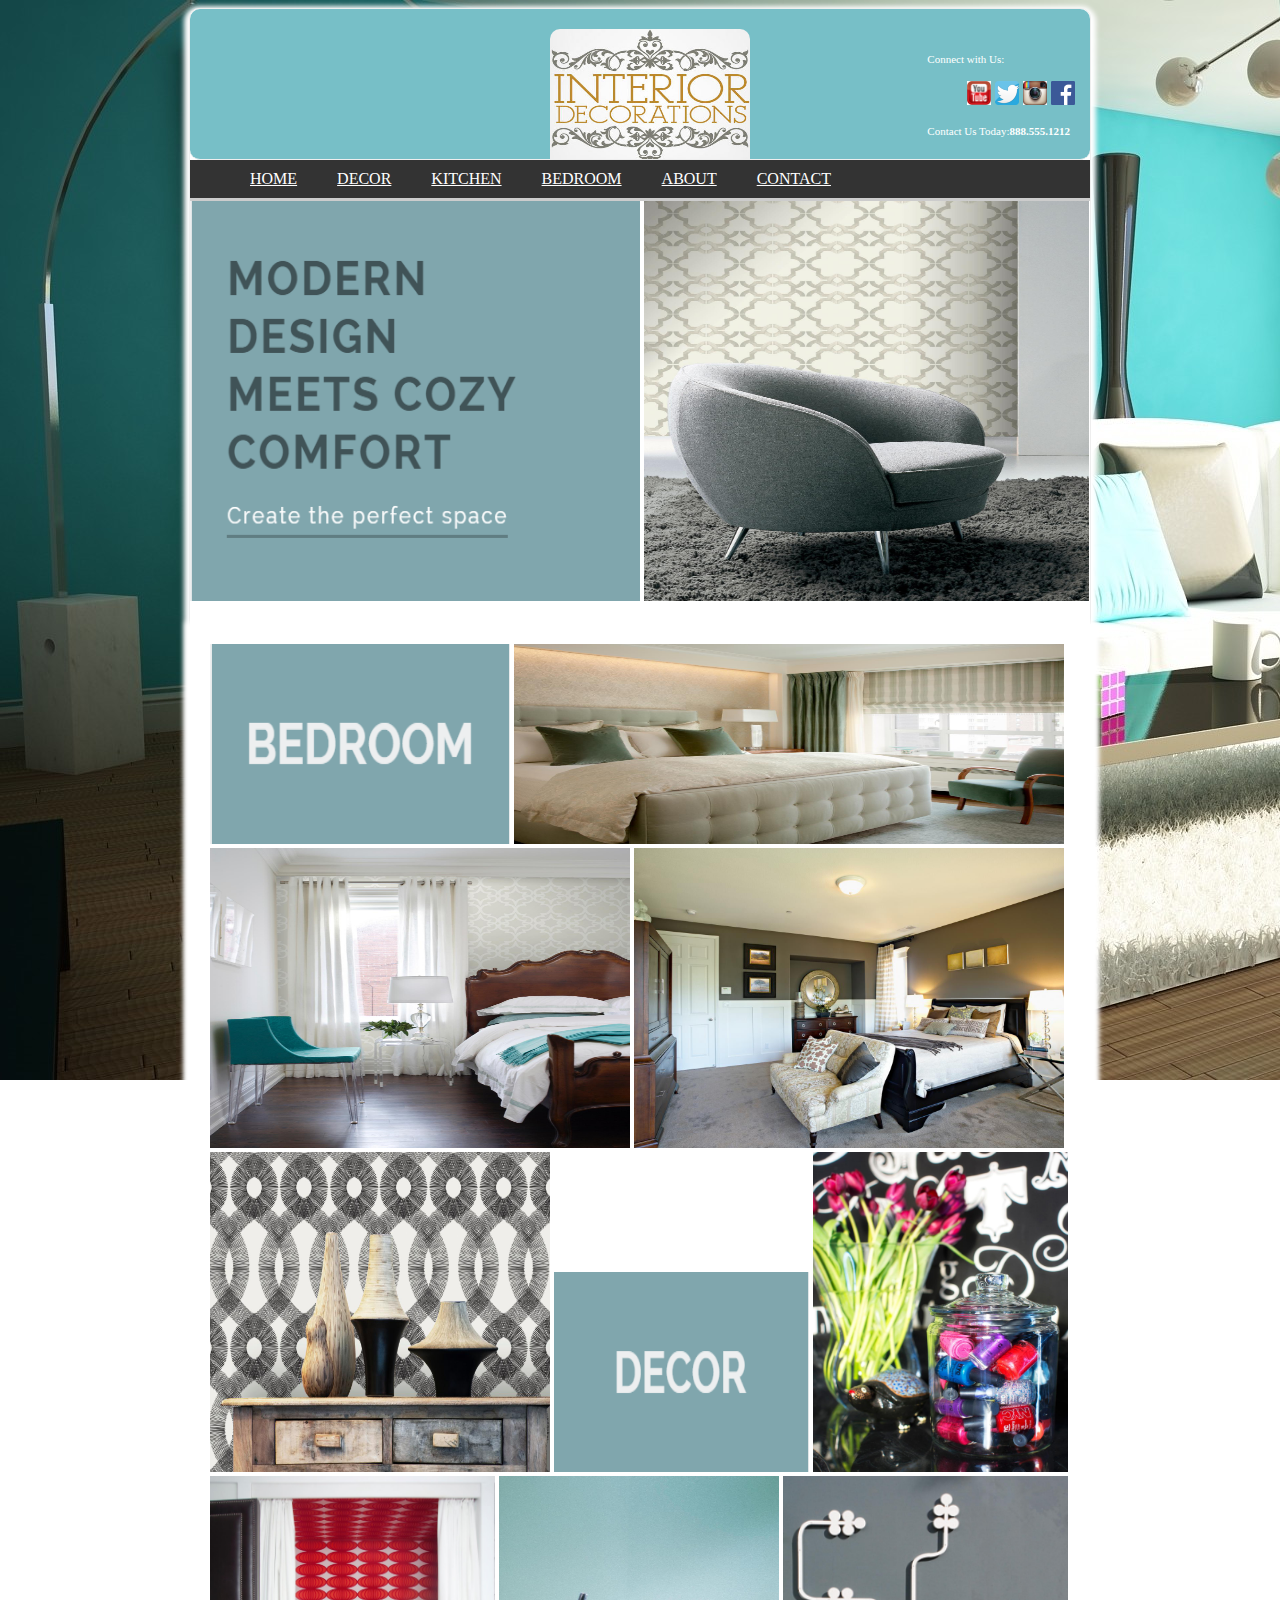
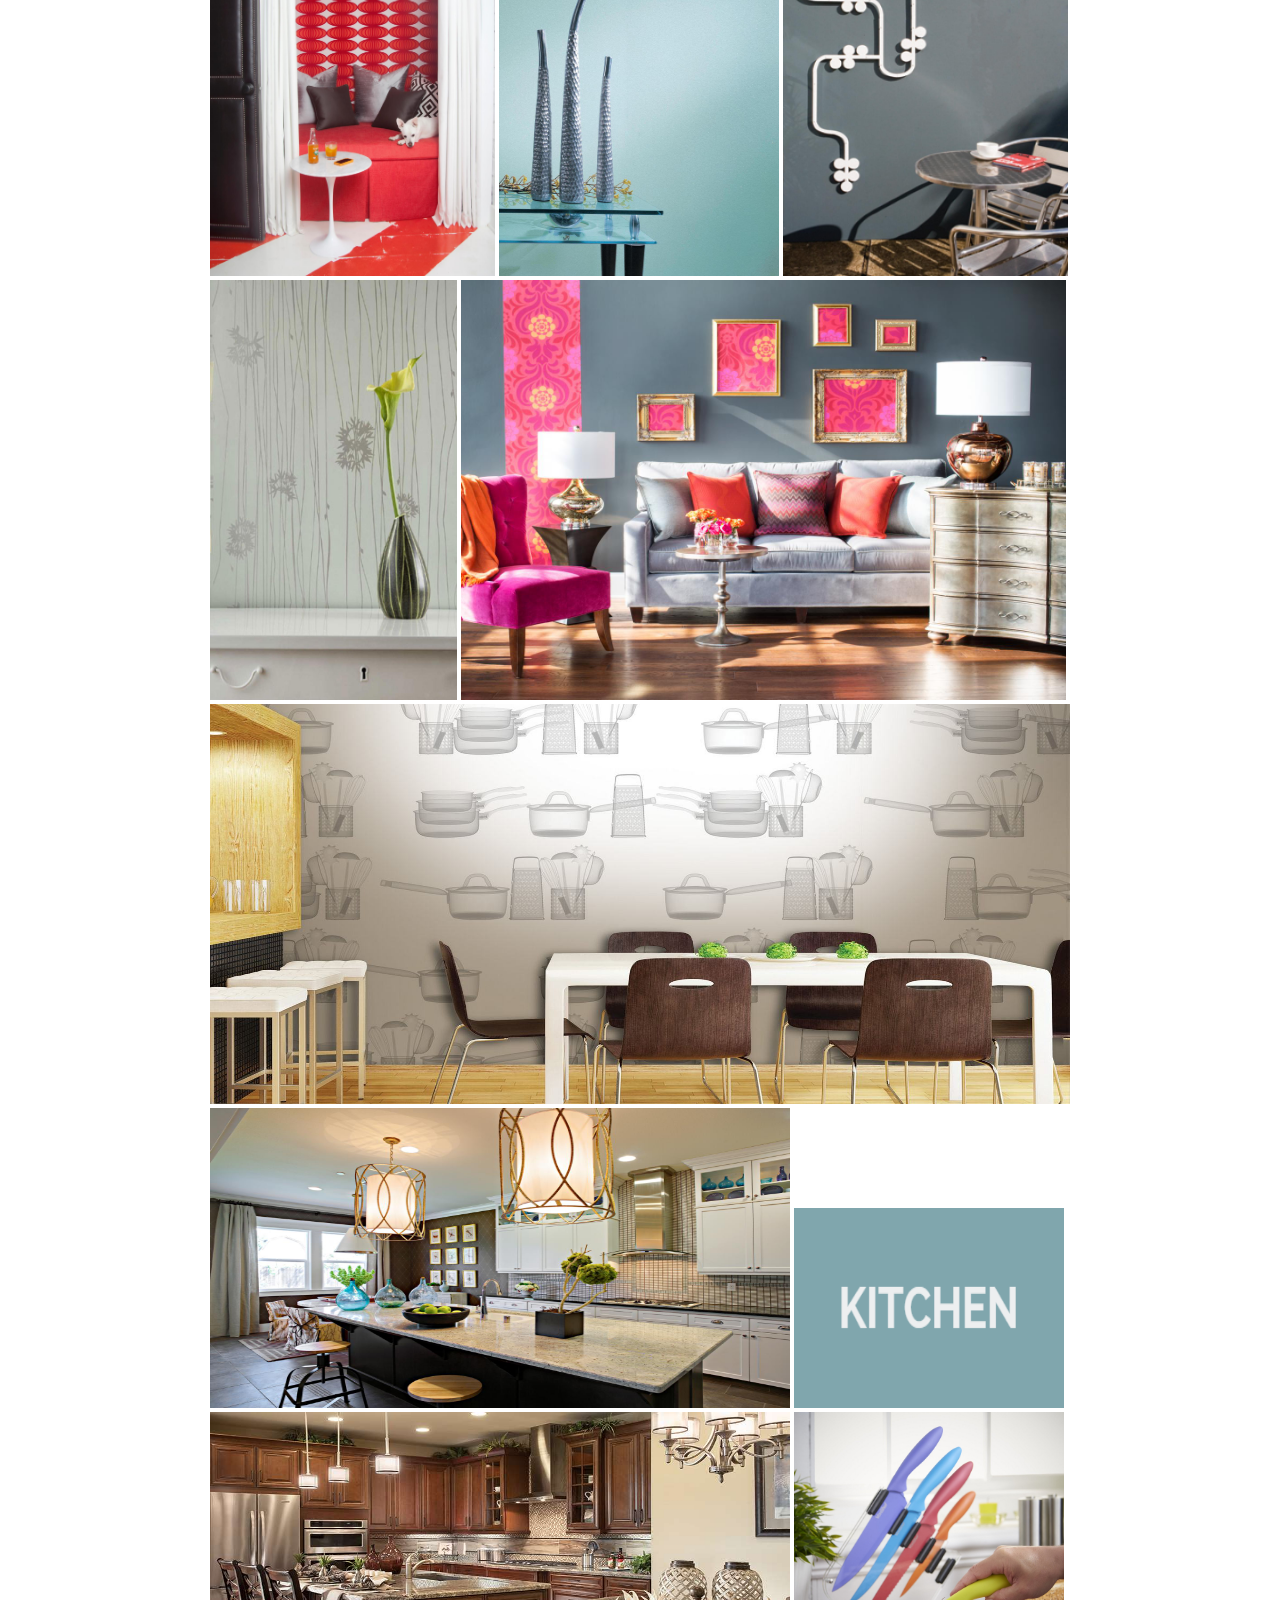
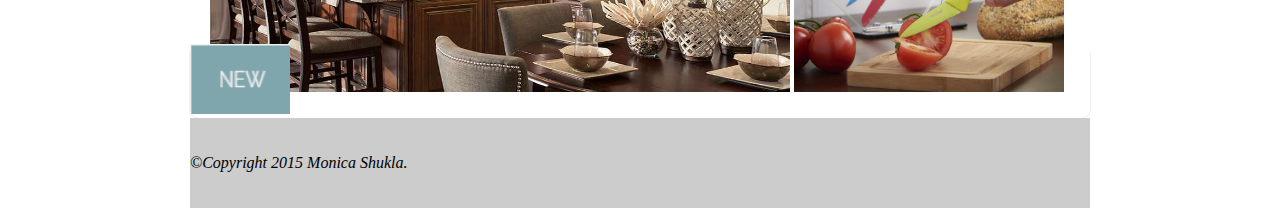
<file: ID/index.html>
<!DOCTYPE HTML>
	<HEAD>
	<title>Home Decor Website| ID &nbsp;&nbsp; </title>
	<link href="CSS/styles.css" rel="stylesheet" type="text/css" media="screen">
	</HEAD>
	
<BODY lang="en" background="images/back8.jpg">
<div id="wrapper" >
	<div id= "top" class="viewer" background-image="images/back3.jpg">
		<div id="logo">
		<img align="center">
		<img src="images/logo.jpg" width="200" height="120" align="center"/>
		</div>
		
		<div id="Social-Media">
		<p>Connect with Us:</p>
		<ul>
			<li> <a href="http://www.youtube.com" target="_blank"><img src=images/yt_logo.png width="30" height="30" /></a></li>
			<li> <a href="http://www.twitter.com"><img src=images/twlogo.png width="30" height="30" /></a></li>
			<li> <a href="http://www.instagram.com"><img src=images/instalogo.jpg width="30" height="30" /></a></li>
			<li> <a href="http://www.facebook.com"><img src=images/fblogo.png width="30" height="30" /></a></li>
		</ul>
			<p>Contact Us Today:<b>888.555.1212</b></p>
		</div>
	
</div>
	
	<div id="topnav" background-image="/images/back1.jpg">
		<ul>
		<li><a href="index.html" target="_blank">HOME</a></li> &nbsp; &nbsp; &nbsp; &nbsp;
		<li><a href="decor.html" target="_blank">DECOR</a></li> &nbsp; &nbsp;&nbsp; &nbsp;
		<li><a href="kitchen.html" target="_blank">KITCHEN</a></li> &nbsp; &nbsp; &nbsp; &nbsp;
		<li><a href="bedroom.html" target="_blank">BEDROOM</a></li> &nbsp; &nbsp; &nbsp; &nbsp;
		<li><a href="about.html" target="_blank">ABOUT</a></li> &nbsp; &nbsp;&nbsp; &nbsp;
		<li><a href="contact.html" target="_blank">CONTACT</a></li> &nbsp; &nbsp; &nbsp; &nbsp;
		</ul>
	
	</div>
	
	<div id="banner">
	<img src="images/text1.png" width="450" height="400" />
	<img src="images/chairround.jpeg" width="445" height="400" />
	</div>
	
	<div id="subbanner">
	
	<p><h3>
	
	</h3>
	</p>
	</div>
		
	<div id="content">
	<a href="bedroom.html" target="_blank"><img src="images/text_bed.png" width="300" height="200" /></a>
	<!-- #BeginEditable "Content" -->
	  <img class="pic" src="images/bed.jpeg" width="550" height="200" />
	   <img class="picsmall" src="images/bed.jpeg"/>
	  <img class="pic" src="images/bedroom.jpeg" width="420" height="300" />
	  <img class="picsmall" src="images/bedroom.jpeg" />
	  <img class="pic" src="images/bedroom_creme.jpeg" width="430" height="300" />
	  <img class="picsmall" src="images/bedroom_creme.jpeg"/>
	
	<img class="pic" src="images/lineswall.jpeg" width="340" height="320" />
	<img class="picsmall" src="images/lineswall.jpeg"  />
	<a href="decor.html" target="_blank"><img src="images/decor.png" width="255" height="200" /></a>

	<img class="pic" src="images/nail_paint.jpeg" width="255" height="320" />
	<img class="picsmall" src="images/nail_paint.jpeg" />

	<img class="pic" src="images/guest_room.jpeg" width="285" height="400" />
	<img class="picsmall" src="images/guest_room.jpeg" />

	<img class="pic" src="images/silvervase.jpeg" width="280" height="400" />
	<img class="picsmall" src="images/silvervase.jpeg"  />

	<img class="pic" src="images/roundtable.jpeg" width="285" height="400" />
	<img class="picsmall" src="images/roundtable.jpeg"  />

	<img class="pic" src="images/vase.jpeg" width="247" height="420" />
	<img class="picsmall" src="images/vase.jpeg" />

	<img class="pic" src="images/pink_living.jpeg" width="605" height="420" />
	<img class="picsmall" src="images/pink_living.jpeg" />
	
	<img src="images/1.jpg" width="860" height="400" />
	
	<img class="pic" src="images/kitchen_chan.jpeg" width="580" height="300" />
	<img class="picsmall" src="images/kitchen_chan.jpeg" width="580" height="300" />

	<a href="kitchen.html" target="_blank"><img  src="images/text_kitchen.png" width="270" height="200" /></a>
	<img class="pic" src="images/2.jpg" width="580" height="280" />
	<img class="picsmall" src="images/2.jpg" />

	<img class="pic" src="images/color_knifes.jpg" width="270" height="280" />
	<img class="picsmall" src="images/color_knifes.jpg" />
	
	<!-- #EndEditable -->
	
	</div>
	<div>
	<img src="images/new.png" width="100" height="70" />
	
	
	<!-- #EndEditable -->
	</div>
	
	<div id="footer">
	<p>
	&copy;Copyright 2015 <em> Monica Shukla.</em>
	</p>
	</div>
	</div>	
	</BODY>
<!-- #EndTemplate -->
</HTML>
</file>
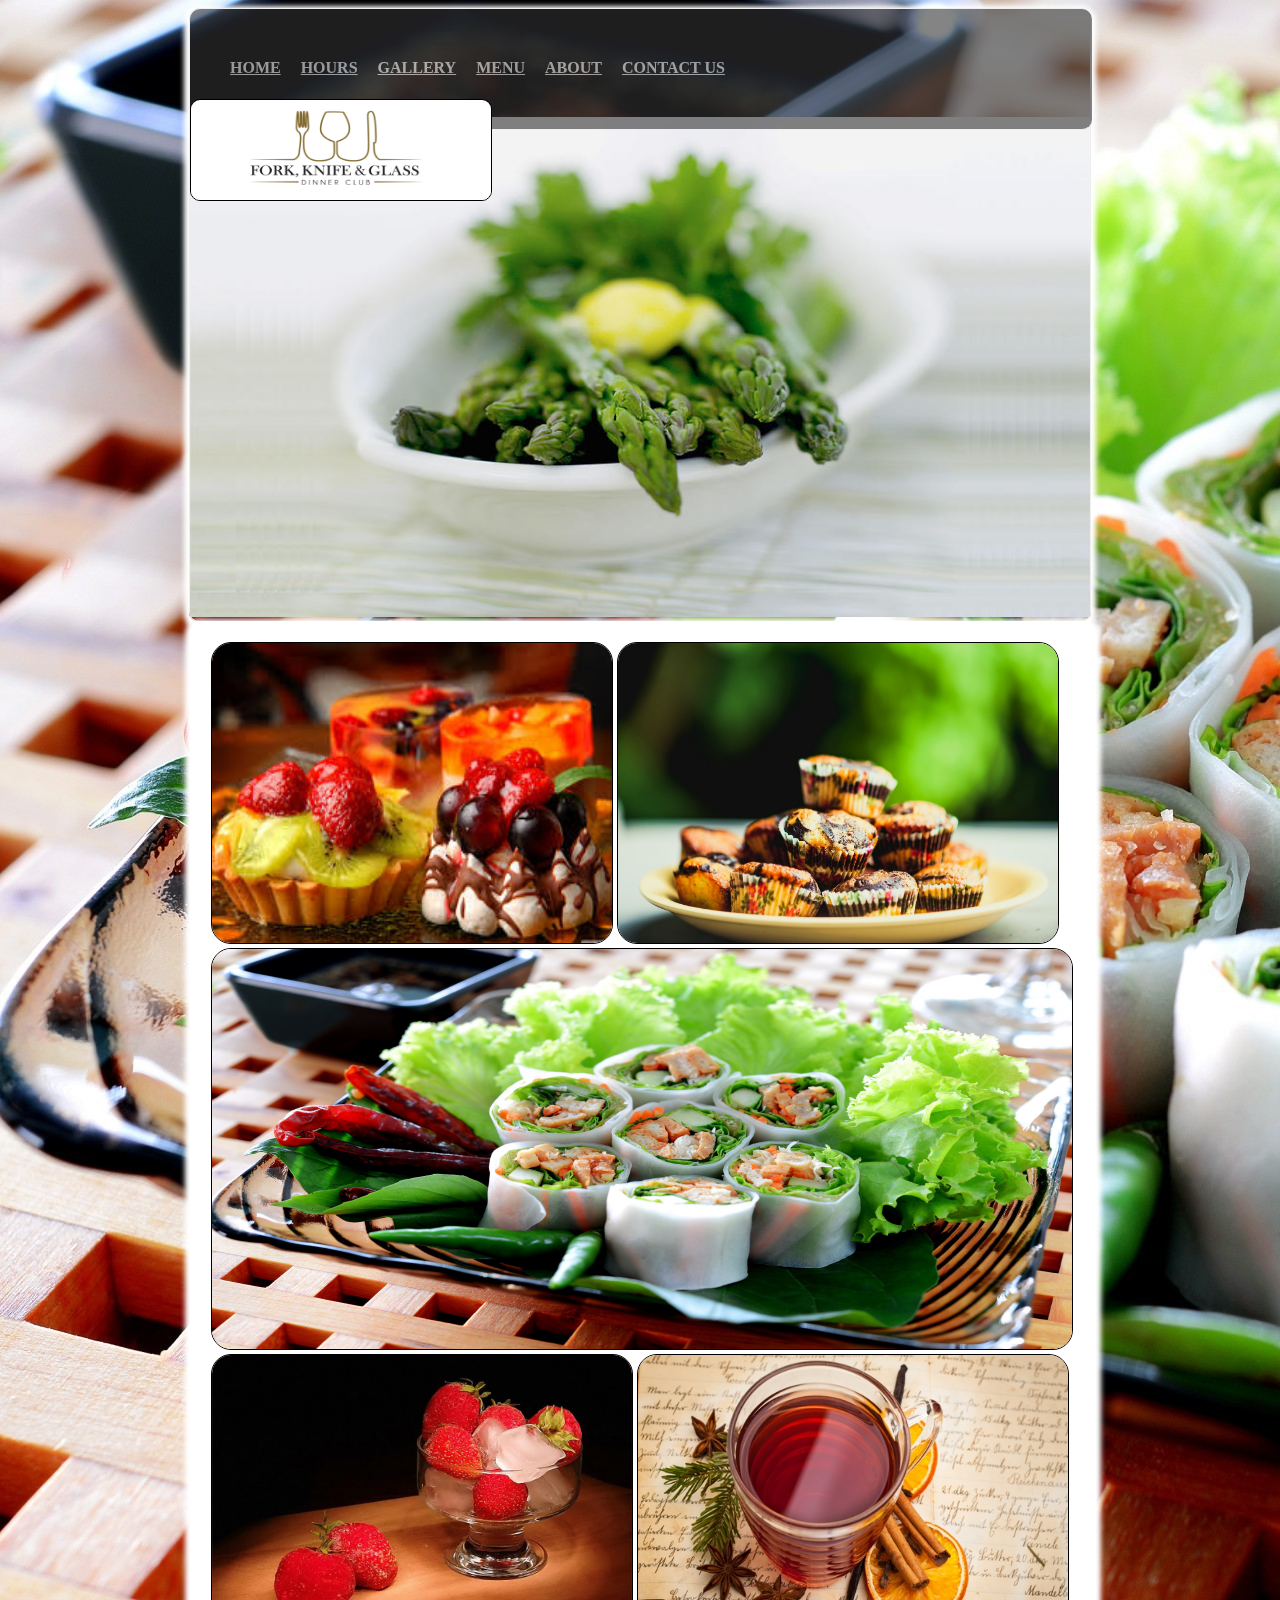
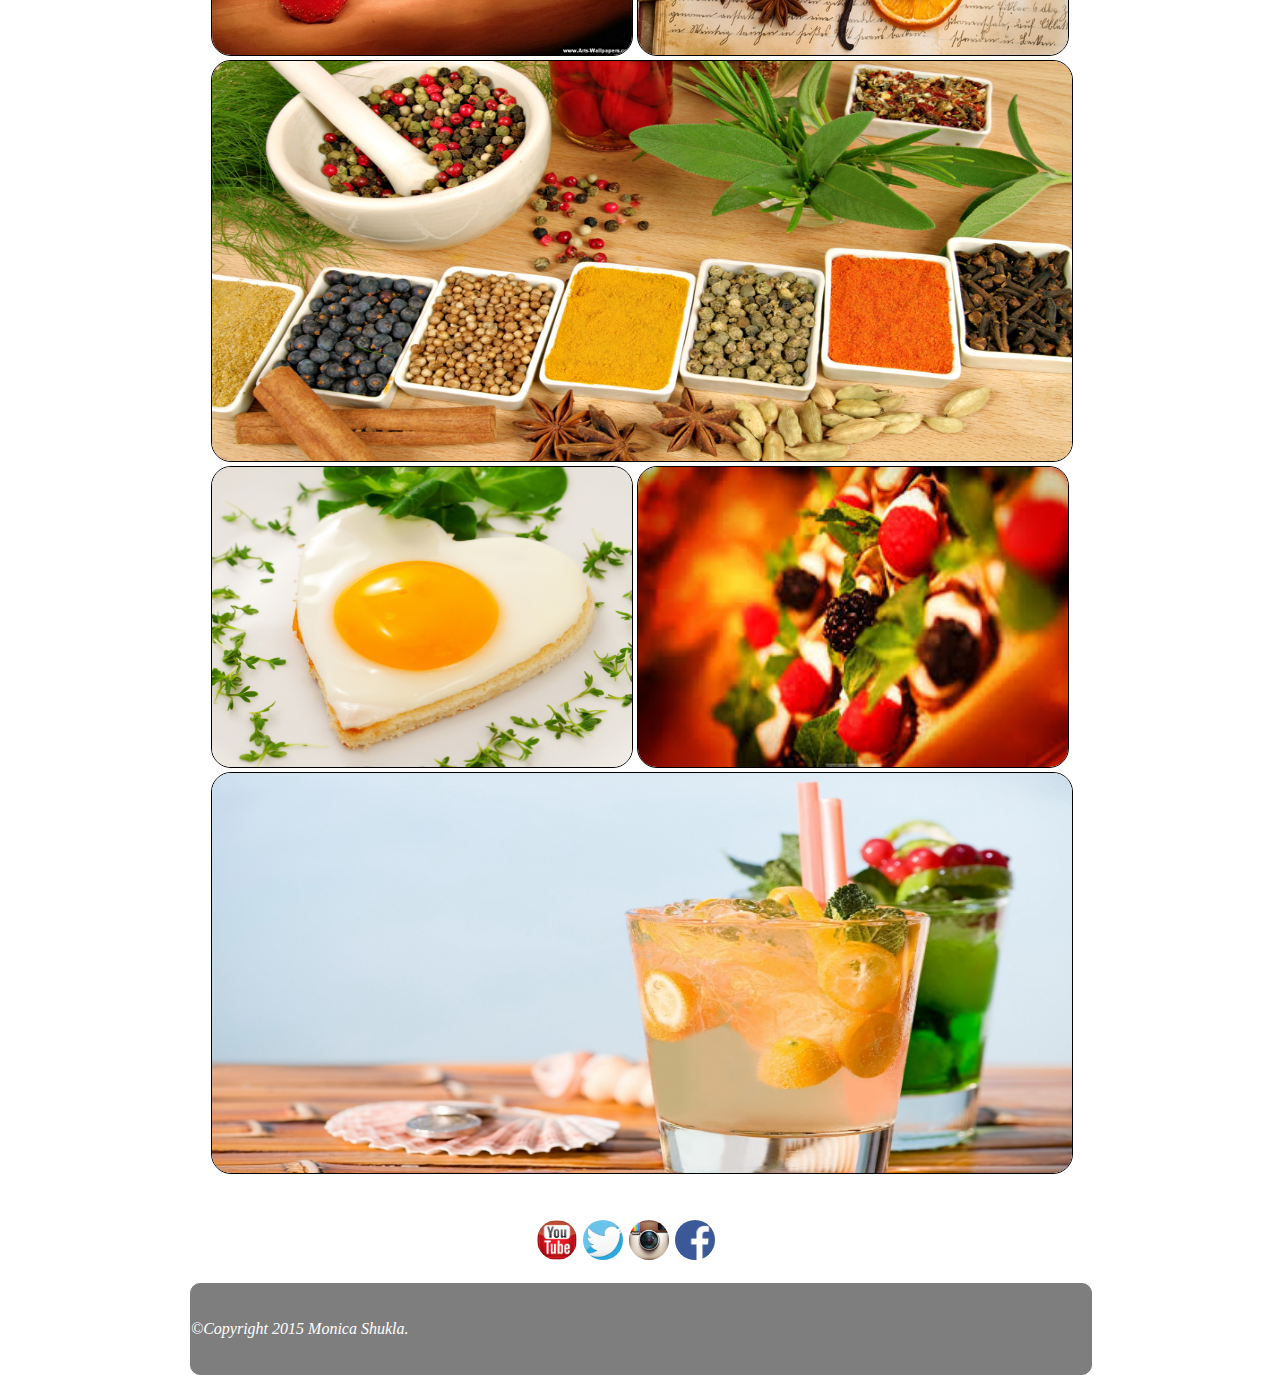
<file: restraunt/index.html>
<!DOCTYPE HTML>
	<HEAD>
	<title>Fork,Knife and Glass Dinner Club &nbsp;&nbsp; </title>
	<link href="CSS/styles.css" rel="stylesheet" type="text/css" media="screen">
	</HEAD>
	
<BODY lang="en" background="imgs/rolls.jpg">
<div id="wrapper" >
	
	<div id="topnav" background="/imgs/back1.jpg"/>
		<ul>
		
		<li><a href="index.html" target="_blank"><B>HOME</B></a></li> &nbsp; &nbsp; &nbsp; &nbsp;
		<li><a href="food.html" target="_blank"><B>HOURS</B></a></li> &nbsp; &nbsp;&nbsp; &nbsp;
		<li><a href="gallery.html" target="_blank"><B>GALLERY</B></a></li> &nbsp; &nbsp; &nbsp; &nbsp;
		<li><a href="menu.html" target="_blank"><B>MENU</B></a></li> &nbsp; &nbsp; &nbsp; &nbsp;
		<li><a href="about.html" target="_blank"><B>ABOUT</B></a></li> &nbsp; &nbsp;&nbsp; &nbsp;
		<li><a href="contact.html" target="_blank"><B>CONTACT US</B></a></li> &nbsp; &nbsp; 
		
	
		
		</ul>

	</div>

	
	
	<div id="banner">
	<br>
	<br>
	<br>
	<br>
	<br>


	<right><img id="logo" src="imgs/logo.gif" width="300" height="100"/></li>&nbsp; &nbsp; &nbsp; &nbsp;
	</right>
	<img class=" unfade" src="imgs/main.jpg" width="900" height="500" />

	</div>
	
	<div id="content">

<img class="pic" class="unfade" src="imgs/sweet.jpg" width="400" height="300" />



	  <img class="pic" class="unfade" src="imgs/muffins.jpg" width="440" height="300" />
		<img class="pic" class="unfade" src="imgs/rolls.jpg" width="860" height="400" />
		<img class="pic" class="unfade" src="imgs/straw.jpg" width="420" height="300" />
		<img class="pic" class="unfade" src="imgs/tea.jpg" width="430" height="300" />
		<img class="pic" class="unfade"  src="imgs/spices1.jpg" width="860" height="400" />
		<img class="pic" class="unfade" src="imgs/egg.jpg" width="420" height="300" />
		<img class="pic" class="unfade" src="imgs/fruits1.jpg" width="430" height="300" />
		<img class="pic" class="unfade" src="imgs/drinks.jpg" width="860" height="400" />
		
		<div id= "bottom" class="viewer" background-image="images/back3.jpg">
		<div id="Social-Media">
		<ul>
			<li> <a href="http://www.youtube.com" target="_blank"><img src=imgs/yt_logo.png width="60" height="60" /></a></li>
			<li> <a href="http://www.twitter.com" target="_blank"><img src=imgs/twlogo.png width="60" height="60" /></a></li>
			<li> <a href="http://www.instagram.com" target="_blank" ><img src=imgs/instalogo.jpg width="60" height="60" /></a></li>
			<li> <a href="http://www.facebook.com" target="_blank"><img src=imgs/fblogo.png width="60" height="60" /></a></li>
		</ul>
			
	</div>
	</div>
	
	
	
</div>
	<div id="footer">
	<p>
	&copy;Copyright 2015 <em> Monica Shukla.</em>
	</p>
	</div>
	
	</div>	
	</BODY>
<!-- #EndTemplate -->
</HTML>
</file>
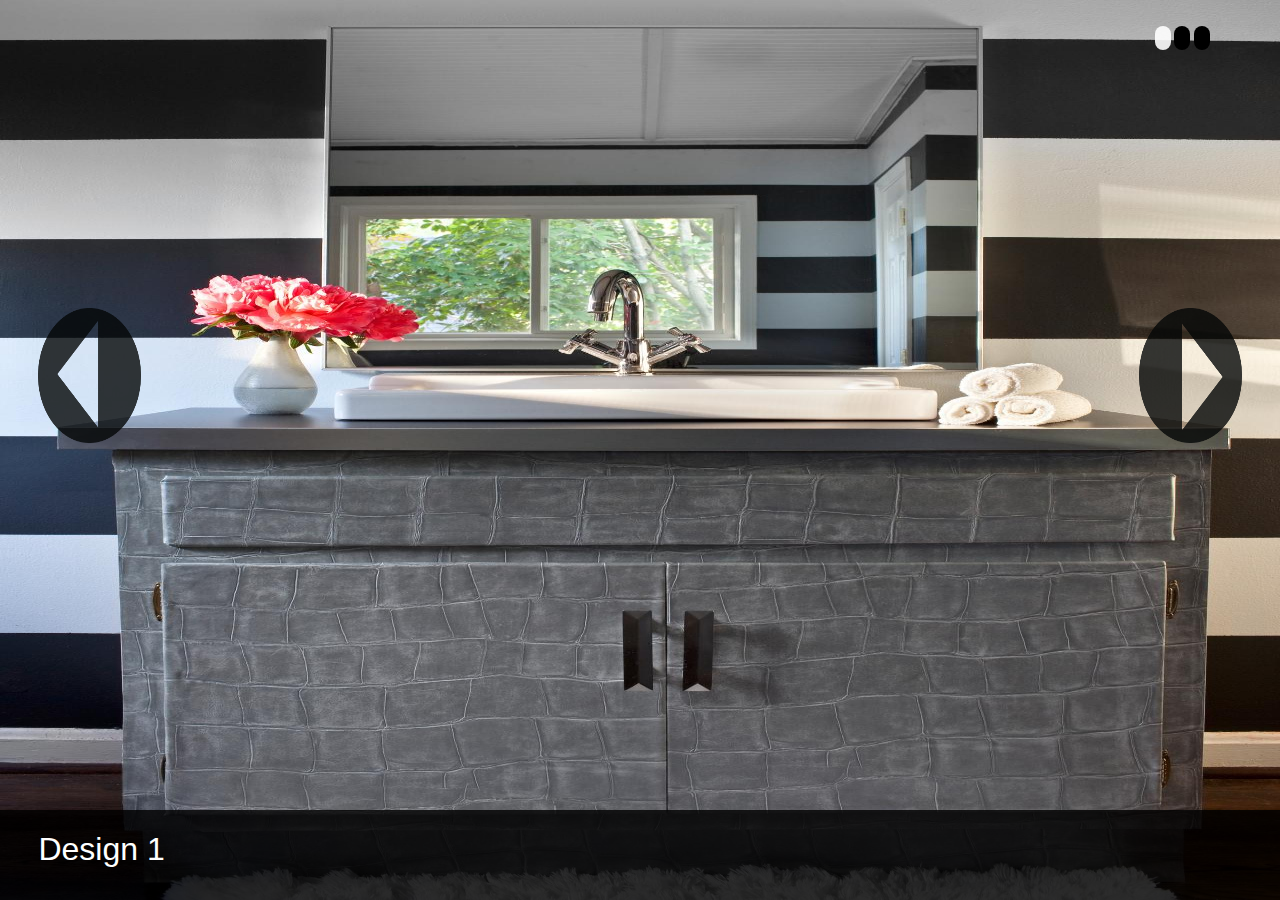
<file: ID/bathroom.html>
<html xmlns="http://www.w3.org/1999/xhtml">
<head>
<title>Home Decor Website| ID &nbsp;&nbsp; </title>
    <!-- Thank you for watching--->
    <!-- This is Geczi Manase -->
    <!-- Have a nice day -->
    <link rel="stylesheet" href="CSS/styles.css" />
    <script type="text/javascript">

        //ok , it's working , we are done , if you want to add imgs you have to :

        //1 - add an img tag with id : Img++; ex:  <img id="Img4" src="IMG/1.jpg"/>
        //2 - add an li tag  with id : S++;   ex:  <li id="S4"></li>
        //3 - add an p tag with id : SP++;    ex:  <p id="SP4"></p>
        //4 - change the value of nrImg 

        var nrImg = 3;  //the number of img , I only have 3 
        var IntSeconds = 4;     //the seconds between the imgs

        function Load()
        {
            nrShown = 0;    //the img visible
            Vect = new Array(nrImg + 10);
            Vect[0] = document.getElementById("Img1");
            Vect[0].style.visibility = "visible";

            document.getElementById("S" + 0).style.visibility = "visible";

            for (var i = 1; i < nrImg; i++)
            {
                Vect[i] = document.getElementById("Img" + (i + 1));
                document.getElementById("S" + i).style.visibility = "visible";
            }

            document.getElementById("S" + 0).style.backgroundColor = "rgba(255, 255, 255, 0.90)";
            document.getElementById("SP" + nrShown).style.visibility = "visible";

            mytime = setInterval(Timer, IntSeconds * 1000);
        }
        function Timer()
        {
            nrShown++;
            if (nrShown == nrImg)
                nrShown = 0;
            Effect();
        }
        //next img
        function next()
        {
            nrShown++;
            if (nrShown == nrImg)
                nrShown = 0;
            Effect();

            clearInterval(mytime);
            mytime = setInterval(Timer, IntSeconds * 1000);
        }
        function prev()
        {
            nrShown--;
            if (nrShown == -1)
                nrShown = nrImg -1;
            Effect();

            clearInterval(mytime);
            mytime = setInterval(Timer, IntSeconds * 1000);
        }
        //here changes the img + effect
        function Effect()
        {
            for (var i = 0; i < nrImg; i++)
            {
                Vect[i].style.opacity = "0";   //to add the fade effect
                Vect[i].style.visibility = "hidden";

                document.getElementById("S" + i).style.backgroundColor = "rgba(0, 0, 0, 0.70)";
                document.getElementById("SP" + i).style.visibility = "hidden";
            }
            Vect[nrShown].style.opacity = "1";
            Vect[nrShown].style.visibility = "visible";
            document.getElementById("S" + nrShown).style.backgroundColor = "rgba(255, 255, 255, 0.90)";
            document.getElementById("SP" + nrShown).style.visibility = "visible";
        }

    </script>
    <title></title>
</head>
<body onload="Load()">
    <div id="slider">
        <div id="imgs">

            <img id="Img3" src="images/bathroom.jpeg"/>
            <img id="Img2" src="images/bathroom_balck_wall.jpeg"/>
            <img id="Img1" src="images/bathroom_grey.jpeg"/>
        </div>
        <!--Here is going to be the left right buttons, the info and the imgs shown-->
        <div id="Snav">
            <!-- here is the circles , showes the current img -->
            <div id="SnavUp">
                <div id="Scircles">
                    <ul>
                        <!-- here you have to add the li tag-->
                        <li id="S0"></li>
                        <li id="S1"></li>
                        <li id="S2"></li>
                    </ul>
                </div>
            </div>
            <!-- the left and right button -->
            <div id="SnavMiddle">
                <img id="Sleft" src="images/left.png" onclick="prev()"/>
                <img id="Sright" src="images/right.png" onclick="next()"/>
            </div>
            <!-- the info -->
            <div id="SnavBottom">
                <!-- here you have to add the p tag-->
                <p id="SP0">Design 1</p>
                <p id="SP1">Design 2</p>
                <p id="SP2">Design 3</p>
            </div>
        </div>
    </div>
</body>
</html>
</file>
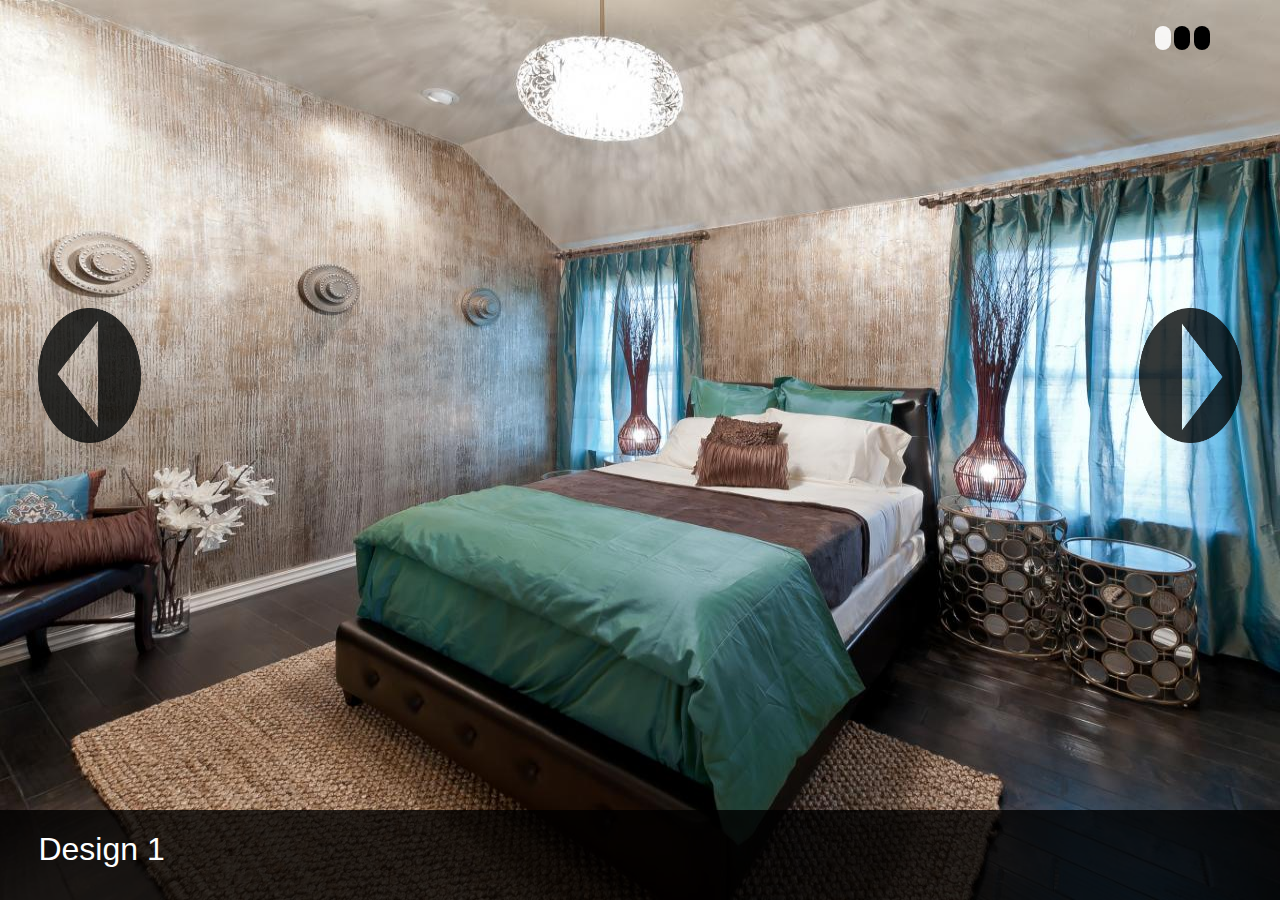
<file: ID/bedroom.html>
<html xmlns="http://www.w3.org/1999/xhtml">
<head>
<title>Home Decor Website| ID &nbsp;&nbsp; </title>
    <!-- Thank you for watching--->
    <!-- This is Geczi Manase -->
    <!-- Have a nice day -->
    <link rel="stylesheet" href="CSS/styles.css" />
    <script type="text/javascript">

        //ok , it's working , we are done , if you want to add imgs you have to :

        //1 - add an img tag with id : Img++; ex:  <img id="Img4" src="IMG/1.jpg"/>
        //2 - add an li tag  with id : S++;   ex:  <li id="S4"></li>
        //3 - add an p tag with id : SP++;    ex:  <p id="SP4"></p>
        //4 - change the value of nrImg 

        var nrImg = 3;  //the number of img , I only have 3 
        var IntSeconds = 4;     //the seconds between the imgs

        function Load()
        {
            nrShown = 0;    //the img visible
            Vect = new Array(nrImg + 10);
            Vect[0] = document.getElementById("Img1");
            Vect[0].style.visibility = "visible";

            document.getElementById("S" + 0).style.visibility = "visible";

            for (var i = 1; i < nrImg; i++)
            {
                Vect[i] = document.getElementById("Img" + (i + 1));
                document.getElementById("S" + i).style.visibility = "visible";
            }

            document.getElementById("S" + 0).style.backgroundColor = "rgba(255, 255, 255, 0.90)";
            document.getElementById("SP" + nrShown).style.visibility = "visible";

            mytime = setInterval(Timer, IntSeconds * 1000);
        }
        function Timer()
        {
            nrShown++;
            if (nrShown == nrImg)
                nrShown = 0;
            Effect();
        }
        //next img
        function next()
        {
            nrShown++;
            if (nrShown == nrImg)
                nrShown = 0;
            Effect();

            clearInterval(mytime);
            mytime = setInterval(Timer, IntSeconds * 1000);
        }
        function prev()
        {
            nrShown--;
            if (nrShown == -1)
                nrShown = nrImg -1;
            Effect();

            clearInterval(mytime);
            mytime = setInterval(Timer, IntSeconds * 1000);
        }
        //here changes the img + effect
        function Effect()
        {
            for (var i = 0; i < nrImg; i++)
            {
                Vect[i].style.opacity = "0";   //to add the fade effect
                Vect[i].style.visibility = "hidden";

                document.getElementById("S" + i).style.backgroundColor = "rgba(0, 0, 0, 0.70)";
                document.getElementById("SP" + i).style.visibility = "hidden";
            }
            Vect[nrShown].style.opacity = "1";
            Vect[nrShown].style.visibility = "visible";
            document.getElementById("S" + nrShown).style.backgroundColor = "rgba(255, 255, 255, 0.90)";
            document.getElementById("SP" + nrShown).style.visibility = "visible";
        }

    </script>
    <title></title>
</head>
<body onload="Load()">
    <div id="slider">
        <div id="imgs">

            <img id="Img3" src="images/bed_guest.jpeg"/>
            <img id="Img2" src="images/bed+bath.jpeg"/>
            <img id="Img1" src="images/blue_bedroom.jpeg"/>
        </div>
        <!--Here is going to be the left right buttons, the info and the imgs shown-->
        <div id="Snav">
            <!-- here is the circles , showes the current img -->
            <div id="SnavUp">
                <div id="Scircles">
                    <ul>
                        <!-- here you have to add the li tag-->
                        <li id="S0"></li>
                        <li id="S1"></li>
                        <li id="S2"></li>
                    </ul>
                </div>
            </div>
            <!-- the left and right button -->
            <div id="SnavMiddle">
                <img id="Sleft" src="images/left.png" onclick="prev()"/>
                <img id="Sright" src="images/right.png" onclick="next()"/>
            </div>
            <!-- the info -->
            <div id="SnavBottom">
                <!-- here you have to add the p tag-->
                <p id="SP0">Design 1</p>
                <p id="SP1">Design 2</p>
                <p id="SP2">Design 3</p>
            </div>
        </div>
    </div>
</body>
</html>
</file>
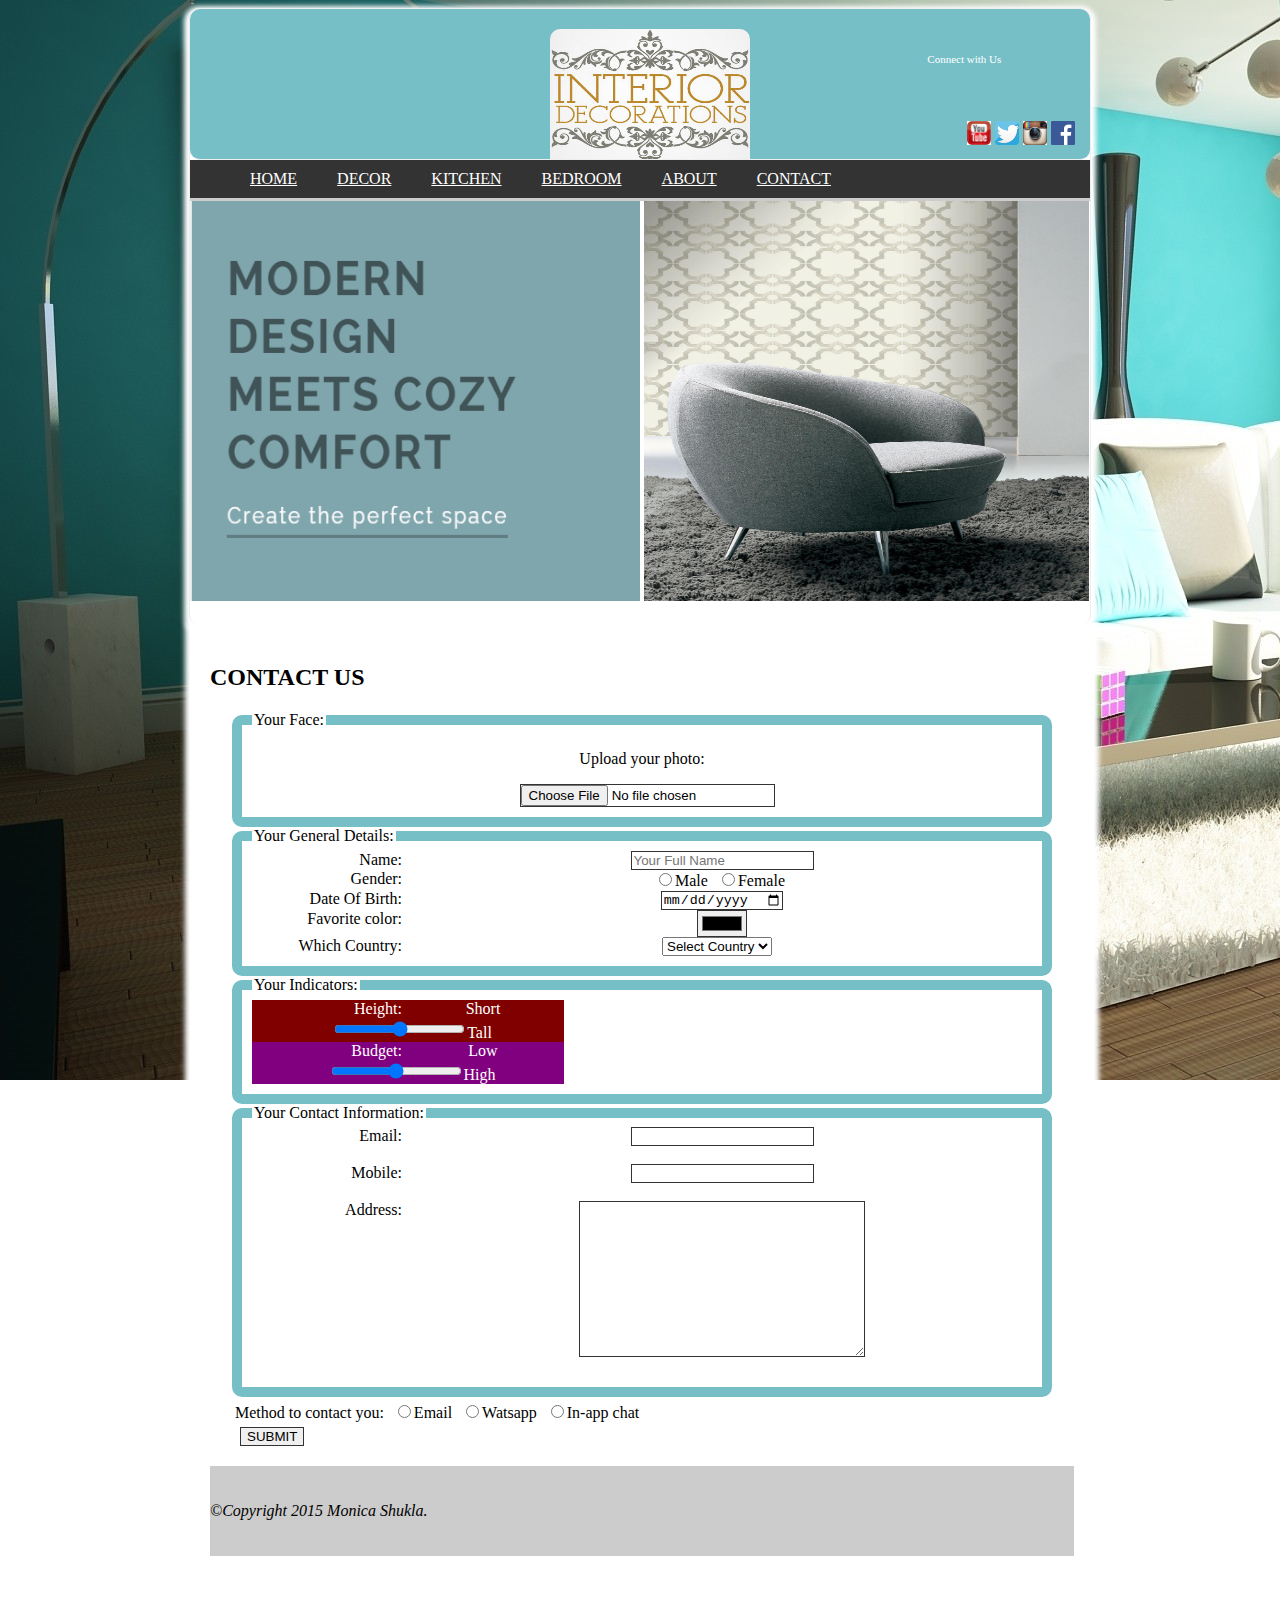
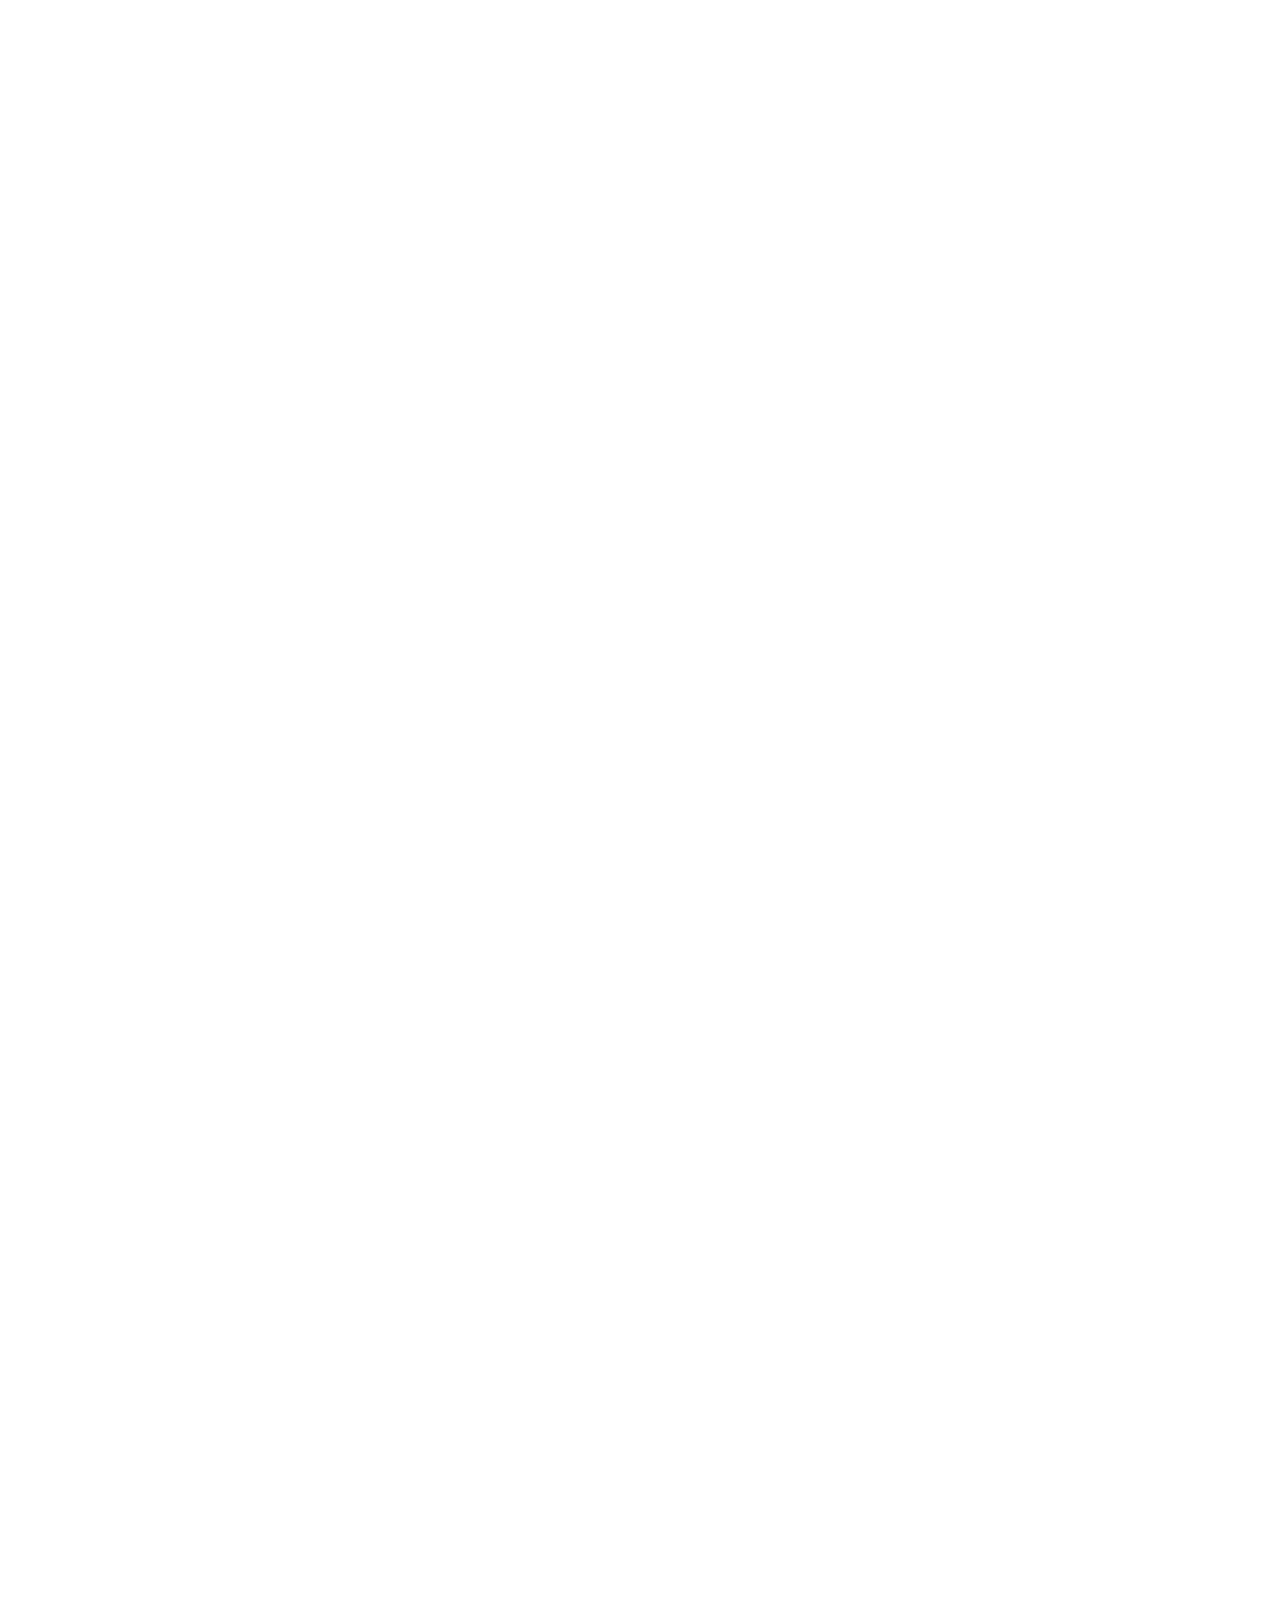
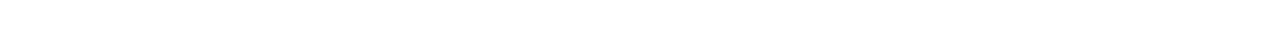
<file: ID/contact.html>
<!DOCTYPE HTML>
	<HEAD>
	<title>Home Decor Website| ID &nbsp;&nbsp; </title>
	<link href="CSS/styles.css" rel="stylesheet" type="text/css" media="screen">
	</HEAD>
	
<BODY lang="en" background="images/back8.jpg">
<div id="wrapper" >
	<div id= "top" class="viewer">
		<div id="logo">
		<img align="center">
		<img src="images/logo.jpg" width="200" height="120" align="center"/>
		</div>
		
		<div id="Social-Media">
		<p>Connect with Us</p>
		<br><br>
		<ul>
			<li> <a href="http://www.youtube.com" target="_blank"><img src=images/yt_logo.png width="30" height="30" /></a></li>
			<li> <a href="http://www.twitter.com"><img src=images/twlogo.png width="30" height="30" /></a></li>
			<li> <a href="http://www.instagram.com"><img src=images/instalogo.jpg width="30" height="30" /></a></li>
			<li> <a href="http://www.facebook.com"><img src=images/fblogo.png width="30" height="30" /></a></li>
		</ul>
			<p>Contact Us Today:<b>888.555.1212</b></p>
		</div>
	
</div>
	
	<div id="topnav">
		<ul>
		<li><a href="index.html">HOME</a></li> &nbsp; &nbsp; &nbsp; &nbsp;
		<li><a href="decor.html">DECOR</a></li> &nbsp; &nbsp;&nbsp; &nbsp;
		<li><a href="kitchen.html">KITCHEN</a></li> &nbsp; &nbsp; &nbsp; &nbsp;
		<li><a href="bedroom.html">BEDROOM</a></li> &nbsp; &nbsp; &nbsp; &nbsp;
		<li><a href="about.html">ABOUT</a></li> &nbsp; &nbsp;&nbsp; &nbsp;
		<li><a href="contact.html">CONTACT</a></li> &nbsp; &nbsp; &nbsp; &nbsp;
		</ul>
	
	</div>
	
	<div id="banner">
	<img src="images/text1.png" width="450" height="400" />
	<img src="images/chairround.jpeg" width="445" height="400" />
	</div>
	
	<div id="subbanner">
	
	<p><h3>
	
	</h3>
	</p>
	</div>
		
	<div id="content">
	<h2>CONTACT US</h2>
	<form id ="website">
<fieldset id="photo">

<legend>Your Face:</legend>
	<p>Upload your photo: </p>
	<input type="file" name="Upload your Photo">
	
</fieldset>
	
	<fieldset id="details">
	
<legend>Your General Details:</legend>
	<label for="Name"  >Name:</label>
	<input type="text" name="name" placeholder="Your Full Name" required><br>
	<label for="Gender"  >Gender:</label>
	<input type="radio" value="male">Male
	<input type="radio" value="female">Female
	<br>
	<label for="DOB" >Date Of Birth:</label>
	<input type="date" name"DOB"><br>
	<label for="Color" >Favorite color:</label>
	<input type="color" name="color"><br>
	<label for="Country" >Which Country:</label>
	<select name="country">
	<option value="sc">Select Country</option>
	<option value="us">United States</option>
	<option value="in">India</option>
	<option value="ch">China</option>
	<option value="hk">HONG KONG</option>
	<option value="vc">Vancouver</option>
	<option value="sf">San Francisco</option>
	</select>
	
</fieldset>
<fieldset id="indicators">

<legend>Your Indicators:</legend>
<div id="mar">
	<label for="height" class="margin">Height:</label>
	Short<input type="range" id="height" min="0" max="100">Tall<br>
	</div>
	<div id="pur">
	<label for="Budget" class="margin">Budget:</label>
	Low<input type="range" id="salary" name="salary" min="0" max="100">High
	</div>
	
</fieldset>

<fieldset id="contact">

<legend>Your Contact Information:</legend>
<label for="email">Email: </label>
	
	<input type="email" name="email"> <br><br>
	<label for="mobile">Mobile: </label>
	<input type="text" name="mobile"> <br><br>
	<label for="mobile">Address: </label> 
	<textarea rows="3" cols="40">
	</textarea>
</fieldset>
<div id="bottom">
Method to contact you:
<input type="radio" name="email">Email
<input type="radio" name="Watsapp">Watsapp
<input type="radio" name="chat">In-app chat
</div>
<input type="submit" value="SUBMIT">
</form>
	
	
	<div id="footer">
	<p>
	&copy;Copyright 2015 Monica Shukla.
	</p>
	</div>
	</div>	
	</BODY>
<!-- #EndTemplate -->
</HTML>
</file>
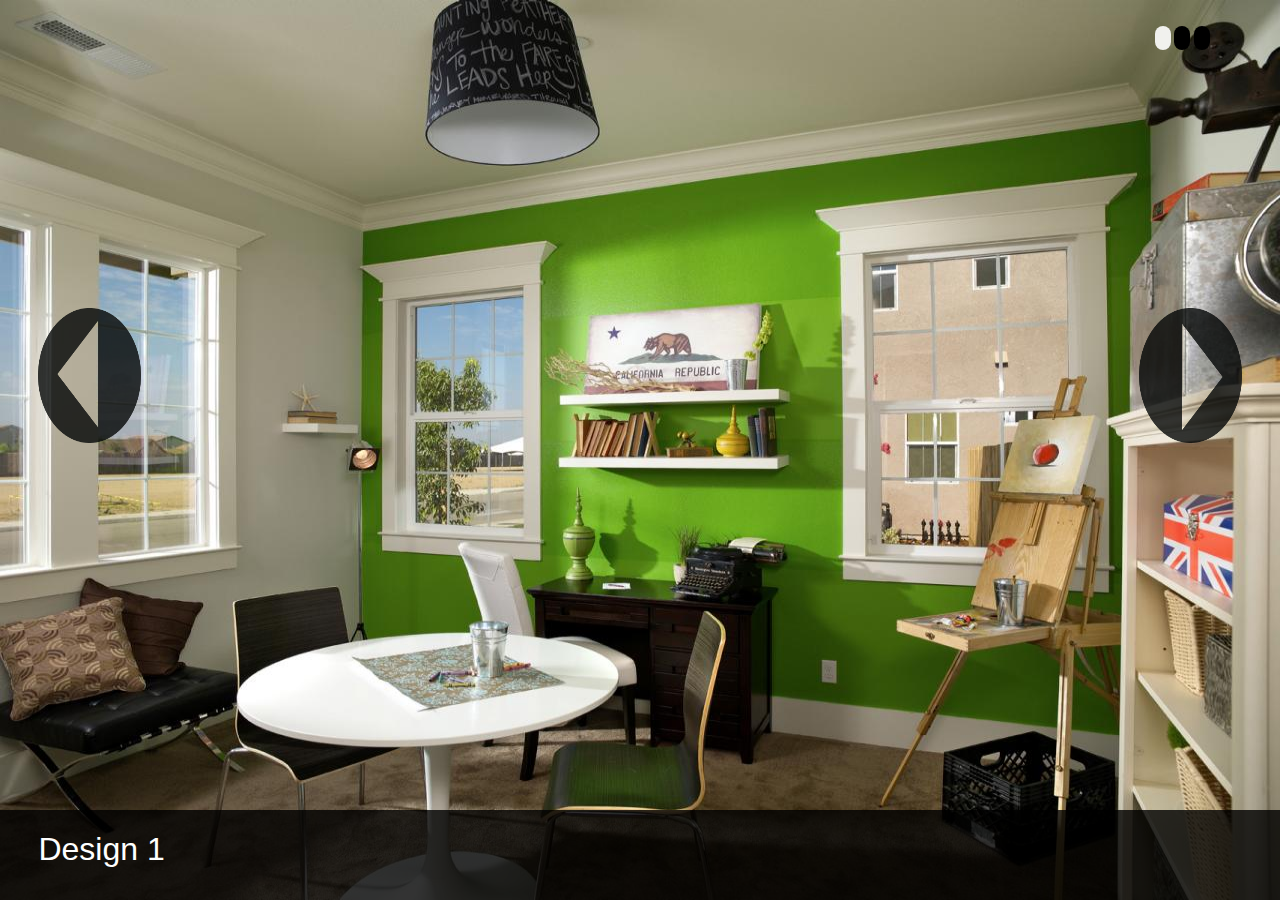
<file: ID/decor.html>
<html xmlns="http://www.w3.org/1999/xhtml">
<head>
<title>Home Decor Website| ID &nbsp;&nbsp; </title>
    <!-- Thank you for watching--->
    <!-- This is Geczi Manase -->
    <!-- Have a nice day -->
    <link rel="stylesheet" href="CSS/styles.css" />
    <script type="text/javascript">

        //ok , it's working , we are done , if you want to add imgs you have to :

        //1 - add an img tag with id : Img++; ex:  <img id="Img4" src="IMG/1.jpg"/>
        //2 - add an li tag  with id : S++;   ex:  <li id="S4"></li>
        //3 - add an p tag with id : SP++;    ex:  <p id="SP4"></p>
        //4 - change the value of nrImg 

        var nrImg = 3;  //the number of img , I only have 3 
        var IntSeconds = 4;     //the seconds between the imgs

        function Load()
        {
            nrShown = 0;    //the img visible
            Vect = new Array(nrImg + 10);
            Vect[0] = document.getElementById("Img1");
            Vect[0].style.visibility = "visible";

            document.getElementById("S" + 0).style.visibility = "visible";

            for (var i = 1; i < nrImg; i++)
            {
                Vect[i] = document.getElementById("Img" + (i + 1));
                document.getElementById("S" + i).style.visibility = "visible";
            }

            document.getElementById("S" + 0).style.backgroundColor = "rgba(255, 255, 255, 0.90)";
            document.getElementById("SP" + nrShown).style.visibility = "visible";

            mytime = setInterval(Timer, IntSeconds * 1000);
        }
        function Timer()
        {
            nrShown++;
            if (nrShown == nrImg)
                nrShown = 0;
            Effect();
        }
        //next img
        function next()
        {
            nrShown++;
            if (nrShown == nrImg)
                nrShown = 0;
            Effect();

            clearInterval(mytime);
            mytime = setInterval(Timer, IntSeconds * 1000);
        }
        function prev()
        {
            nrShown--;
            if (nrShown == -1)
                nrShown = nrImg -1;
            Effect();

            clearInterval(mytime);
            mytime = setInterval(Timer, IntSeconds * 1000);
        }
        //here changes the img + effect
        function Effect()
        {
            for (var i = 0; i < nrImg; i++)
            {
                Vect[i].style.opacity = "0";   //to add the fade effect
                Vect[i].style.visibility = "hidden";

                document.getElementById("S" + i).style.backgroundColor = "rgba(0, 0, 0, 0.70)";
                document.getElementById("SP" + i).style.visibility = "hidden";
            }
            Vect[nrShown].style.opacity = "1";
            Vect[nrShown].style.visibility = "visible";
            document.getElementById("S" + nrShown).style.backgroundColor = "rgba(255, 255, 255, 0.90)";
            document.getElementById("SP" + nrShown).style.visibility = "visible";
        }

    </script>
    <title></title>
</head>
<body onload="Load()">

    <div id="slider">
        <div id="imgs">

            <img id="Img3" src="images/kid_toys.jpeg"/>
            <img id="Img2" src="images/kidsroom.jpeg"/>
            <img id="Img1" src="images/studio.jpeg"/>
        </div>
        <!--Here is going to be the left right buttons, the info and the imgs shown-->
        <div id="Snav">
            <!-- here is the circles , showes the current img -->
            <div id="SnavUp">
                <div id="Scircles">
                    <ul>
                        <!-- here you have to add the li tag-->
                        <li id="S0"></li>
                        <li id="S1"></li>
                        <li id="S2"></li>
                    </ul>
                </div>
            </div>
            <!-- the left and right button -->
            <div id="SnavMiddle">
                <img id="Sleft" src="images/left.png" onclick="prev()"/>
                <img id="Sright" src="images/right.png" onclick="next()"/>
            </div>
            <!-- the info -->
            <div id="SnavBottom">
                <!-- here you have to add the p tag-->
                <p id="SP0">Design 1</p>
                <p id="SP1">Design 2</p>
                <p id="SP2">Design 3</p>
            </div>
        </div>
    </div>

</body>
</html>
</file>
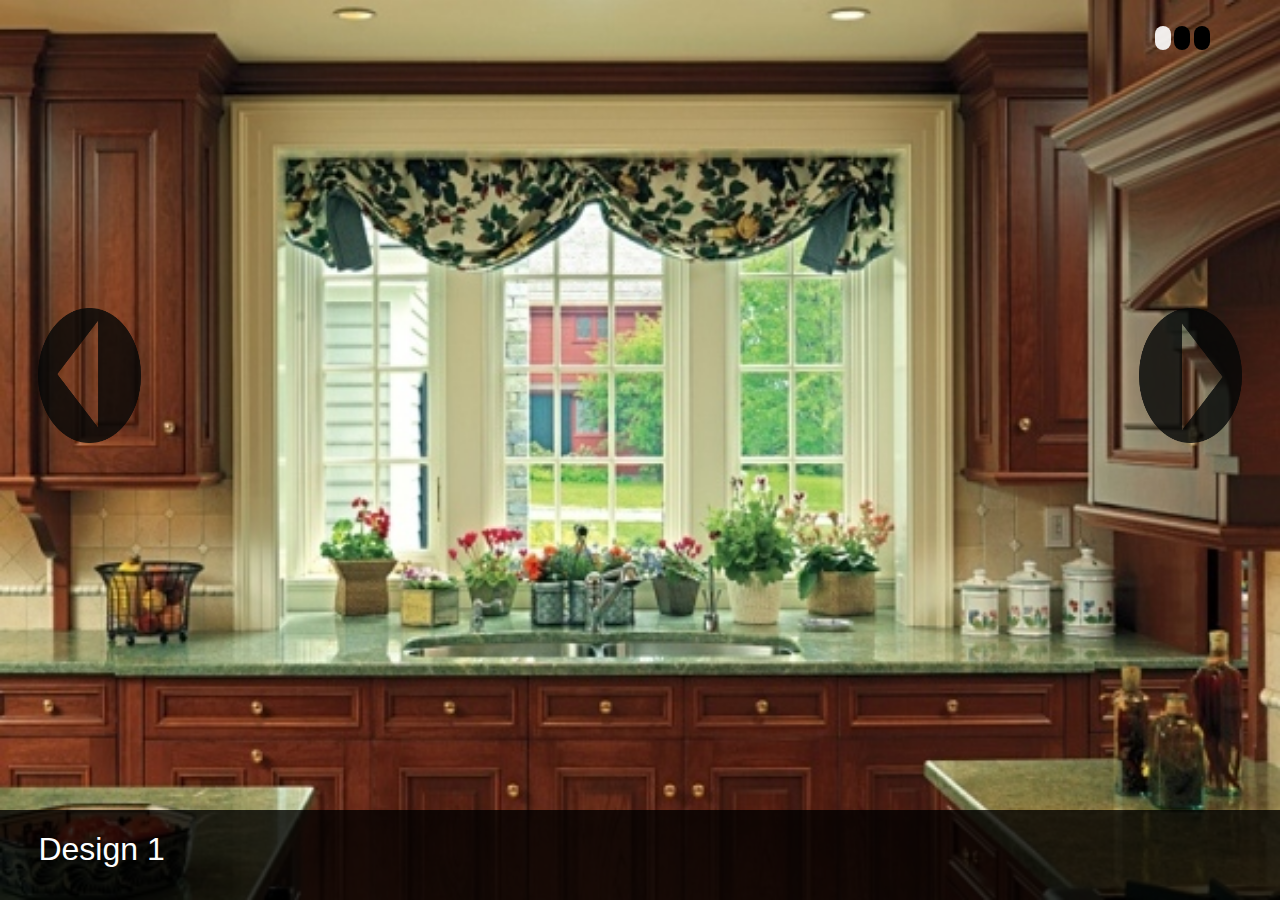
<file: ID/kitchen.html>
<html xmlns="http://www.w3.org/1999/xhtml">
<head>
<title>Home Decor Website| ID &nbsp;&nbsp; </title>
    <!-- Thank you for watching--->
    <!-- This is Geczi Manase -->
    <!-- Have a nice day -->
    <link rel="stylesheet" href="CSS/styles.css" />
    <script type="text/javascript">

        //ok , it's working , we are done , if you want to add imgs you have to :

        //1 - add an img tag with id : Img++; ex:  <img id="Img4" src="IMG/1.jpg"/>
        //2 - add an li tag  with id : S++;   ex:  <li id="S4"></li>
        //3 - add an p tag with id : SP++;    ex:  <p id="SP4"></p>
        //4 - change the value of nrImg 

        var nrImg = 3;  //the number of img , I only have 3 
        var IntSeconds = 4;     //the seconds between the imgs

        function Load()
        {
            nrShown = 0;    //the img visible
            Vect = new Array(nrImg + 10);
            Vect[0] = document.getElementById("Img1");
            Vect[0].style.visibility = "visible";

            document.getElementById("S" + 0).style.visibility = "visible";

            for (var i = 1; i < nrImg; i++)
            {
                Vect[i] = document.getElementById("Img" + (i + 1));
                document.getElementById("S" + i).style.visibility = "visible";
            }

            document.getElementById("S" + 0).style.backgroundColor = "rgba(255, 255, 255, 0.90)";
            document.getElementById("SP" + nrShown).style.visibility = "visible";

            mytime = setInterval(Timer, IntSeconds * 1000);
        }
        function Timer()
        {
            nrShown++;
            if (nrShown == nrImg)
                nrShown = 0;
            Effect();
        }
        //next img
        function next()
        {
            nrShown++;
            if (nrShown == nrImg)
                nrShown = 0;
            Effect();

            clearInterval(mytime);
            mytime = setInterval(Timer, IntSeconds * 1000);
        }
        function prev()
        {
            nrShown--;
            if (nrShown == -1)
                nrShown = nrImg -1;
            Effect();

            clearInterval(mytime);
            mytime = setInterval(Timer, IntSeconds * 1000);
        }
        //here changes the img + effect
        function Effect()
        {
            for (var i = 0; i < nrImg; i++)
            {
                Vect[i].style.opacity = "0";   //to add the fade effect
                Vect[i].style.visibility = "hidden";

                document.getElementById("S" + i).style.backgroundColor = "rgba(0, 0, 0, 0.70)";
                document.getElementById("SP" + i).style.visibility = "hidden";
            }
            Vect[nrShown].style.opacity = "1";
            Vect[nrShown].style.visibility = "visible";
            document.getElementById("S" + nrShown).style.backgroundColor = "rgba(255, 255, 255, 0.90)";
            document.getElementById("SP" + nrShown).style.visibility = "visible";
        }

    </script>
    <title></title>
</head>
<body onload="Load()">
    <div id="slider">
        <div id="imgs">

            <img id="Img3" src="images/kitchen2.jpg"/>
            <img id="Img2" src="images/kitchen_living.jpeg"/>
            <img id="Img1" src="images/kitchen_window.jpg"/>
        </div>
        <!--Here is going to be the left right buttons, the info and the imgs shown-->
        <div id="Snav">
            <!-- here is the circles , showes the current img -->
            <div id="SnavUp">
                <div id="Scircles">
                    <ul>
                        <!-- here you have to add the li tag-->
                        <li id="S0"></li>
                        <li id="S1"></li>
                        <li id="S2"></li>
                    </ul>
                </div>
            </div>
            <!-- the left and right button -->
            <div id="SnavMiddle">
                <img id="Sleft" src="images/left.png" onclick="prev()"/>
                <img id="Sright" src="images/right.png" onclick="next()"/>
            </div>
            <!-- the info -->
            <div id="SnavBottom">
                <!-- here you have to add the p tag-->
                <p id="SP0">Design 1</p>
                <p id="SP1">Design 2</p>
                <p id="SP2">Design 3</p>
            </div>
        </div>
    </div>
</body>
</html>
</file>
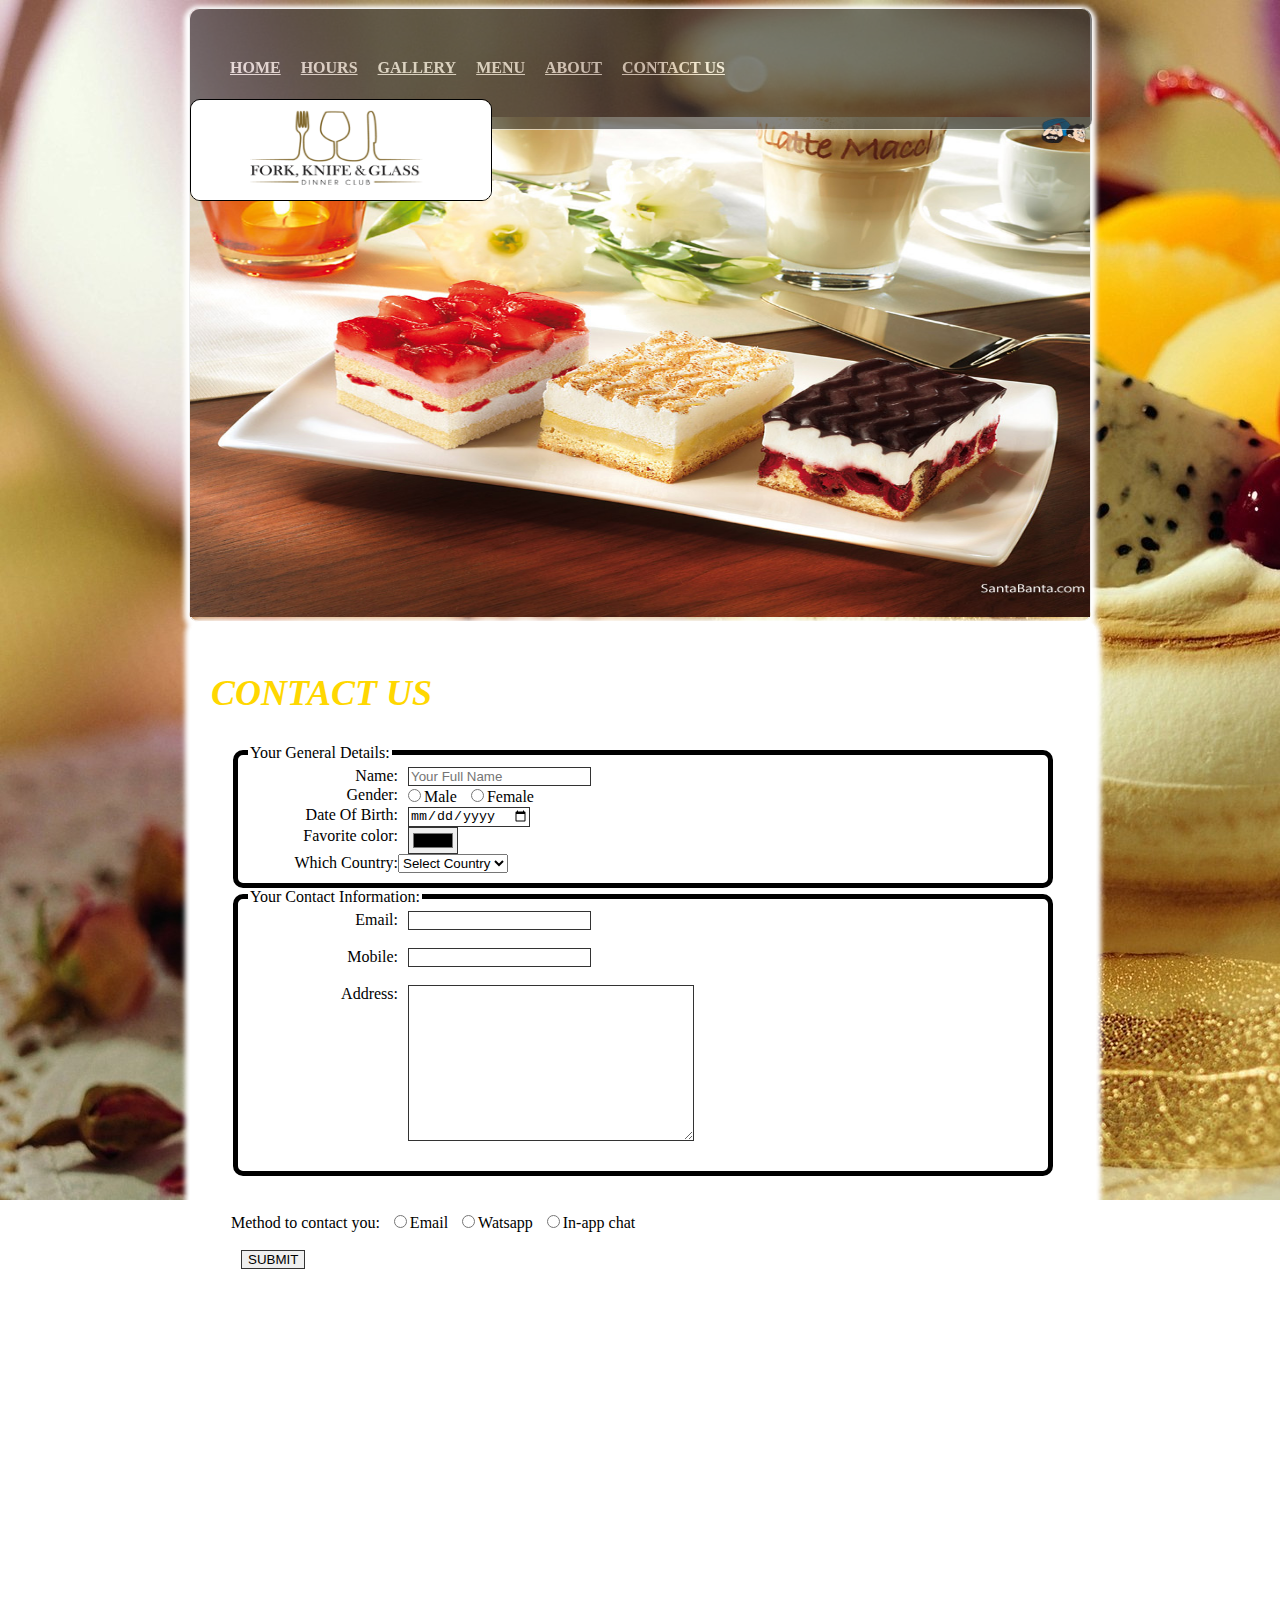
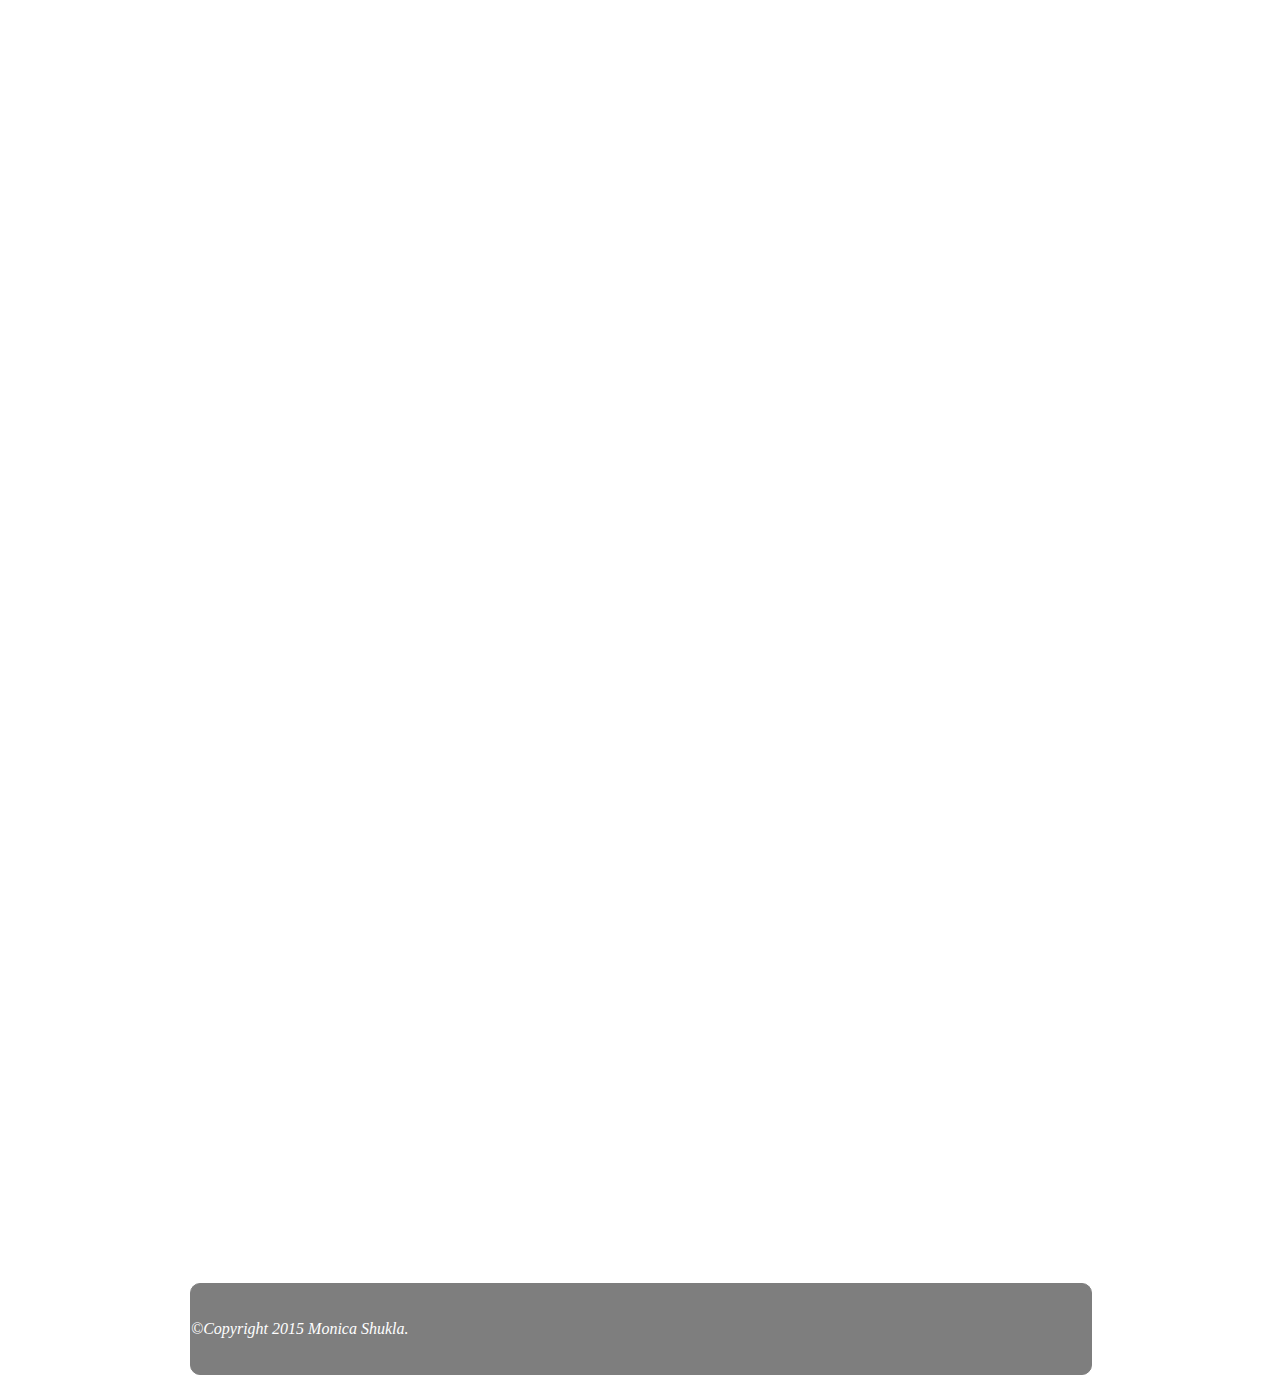
<file: restraunt/contact.html>
<!DOCTYPE HTML>
	<HEAD>
	<title>Home Decor Website| ID &nbsp;&nbsp; </title>
	<link href="CSS/styles.css" rel="stylesheet" type="text/css" media="screen">
	</HEAD>
	
<BODY lang="en" height="50%" background="imgs/des1.jpeg" color="black" >
<div id="wrapper" >
	
	<div id="topnav" background="/imgs/back1.jpg"/>
		<ul>
		
		<li><a href="index.html" target="_blank"><B>HOME</B></a></li> &nbsp; &nbsp; &nbsp; &nbsp;
		<li><a href="food.html" target="_blank"><B>HOURS</B></a></li> &nbsp; &nbsp;&nbsp; &nbsp;
		<li><a href="gallery.html" target="_blank"><B>GALLERY</B></a></li> &nbsp; &nbsp; &nbsp; &nbsp;
		<li><a href="menu.html" target="_blank"><B>MENU</B></a></li> &nbsp; &nbsp; &nbsp; &nbsp;
		<li><a href="about.html" target="_blank"><B>ABOUT</B></a></li> &nbsp; &nbsp;&nbsp; &nbsp;
		<li><a href="contact.html" target="_blank"><B>CONTACT US</B></a></li> &nbsp; &nbsp; 
		
	
		
		</ul>

	</div>

	
	
	<div id="banner">
	<br>
	<br>
	<br>
	<br>
	<br>


	<right><img id="logo" src="imgs/logo.gif" width="300" height="100"/></li>&nbsp; &nbsp; &nbsp; &nbsp;
	</right>
	<img class=" unfade" src="imgs/des.jpg" width="900" height="500" />
	</div>
	
	<div id="content" background="black">
	
	<h2>CONTACT US</h2>
	<form id ="website">

	
	<fieldset id="details">
	
<legend>Your General Details:</legend>
	<label for="Name"  >Name:</label>
	<input type="text" name="name" placeholder="Your Full Name" required><br>
	<label for="Gender"  >Gender:</label>
	<input type="radio" value="male">Male
	<input type="radio" value="female">Female
	<br>
	<label for="DOB" >Date Of Birth:</label>
	<input type="date" name"DOB"><br>
	<label for="Color" >Favorite color:</label>
	<input type="color" name="color"><br>
	<label for="Country" >Which Country:</label>
	<select name="country">
	<option value="sc">Select Country</option>
	<option value="us">United States</option>
	<option value="in">India</option>
	<option value="ch">China</option>
	<option value="hk">HONG KONG</option>
	<option value="vc">Vancouver</option>
	<option value="sf">San Francisco</option>
	</select>
	
</fieldset>

<fieldset id="contact">

<legend>Your Contact Information:</legend>
<label for="email">Email: </label>
	
	<input type="email" name="email"> <br><br>
	<label for="mobile">Mobile: </label>
	<input type="text" name="mobile"> <br><br>
	<label for="mobile">Address: </label> 
	<textarea rows="3" cols="40">
	</textarea>
</fieldset>
<br><br>
<div id="bottom_form">
Method to contact you:
<input type="radio" name="email">Email
<input type="radio" name="Watsapp">Watsapp
<input type="radio" name="chat">In-app chat
</div>
<br>
<input type="submit" value="SUBMIT">
</form>

</div>
	<div id="footer">
	<p>
	&copy;Copyright 2015 <em> Monica Shukla.</em>
	</p>
	</div>
	
	</div>	
	</BODY>
<!-- #EndTemplate -->
</HTML>
</file>
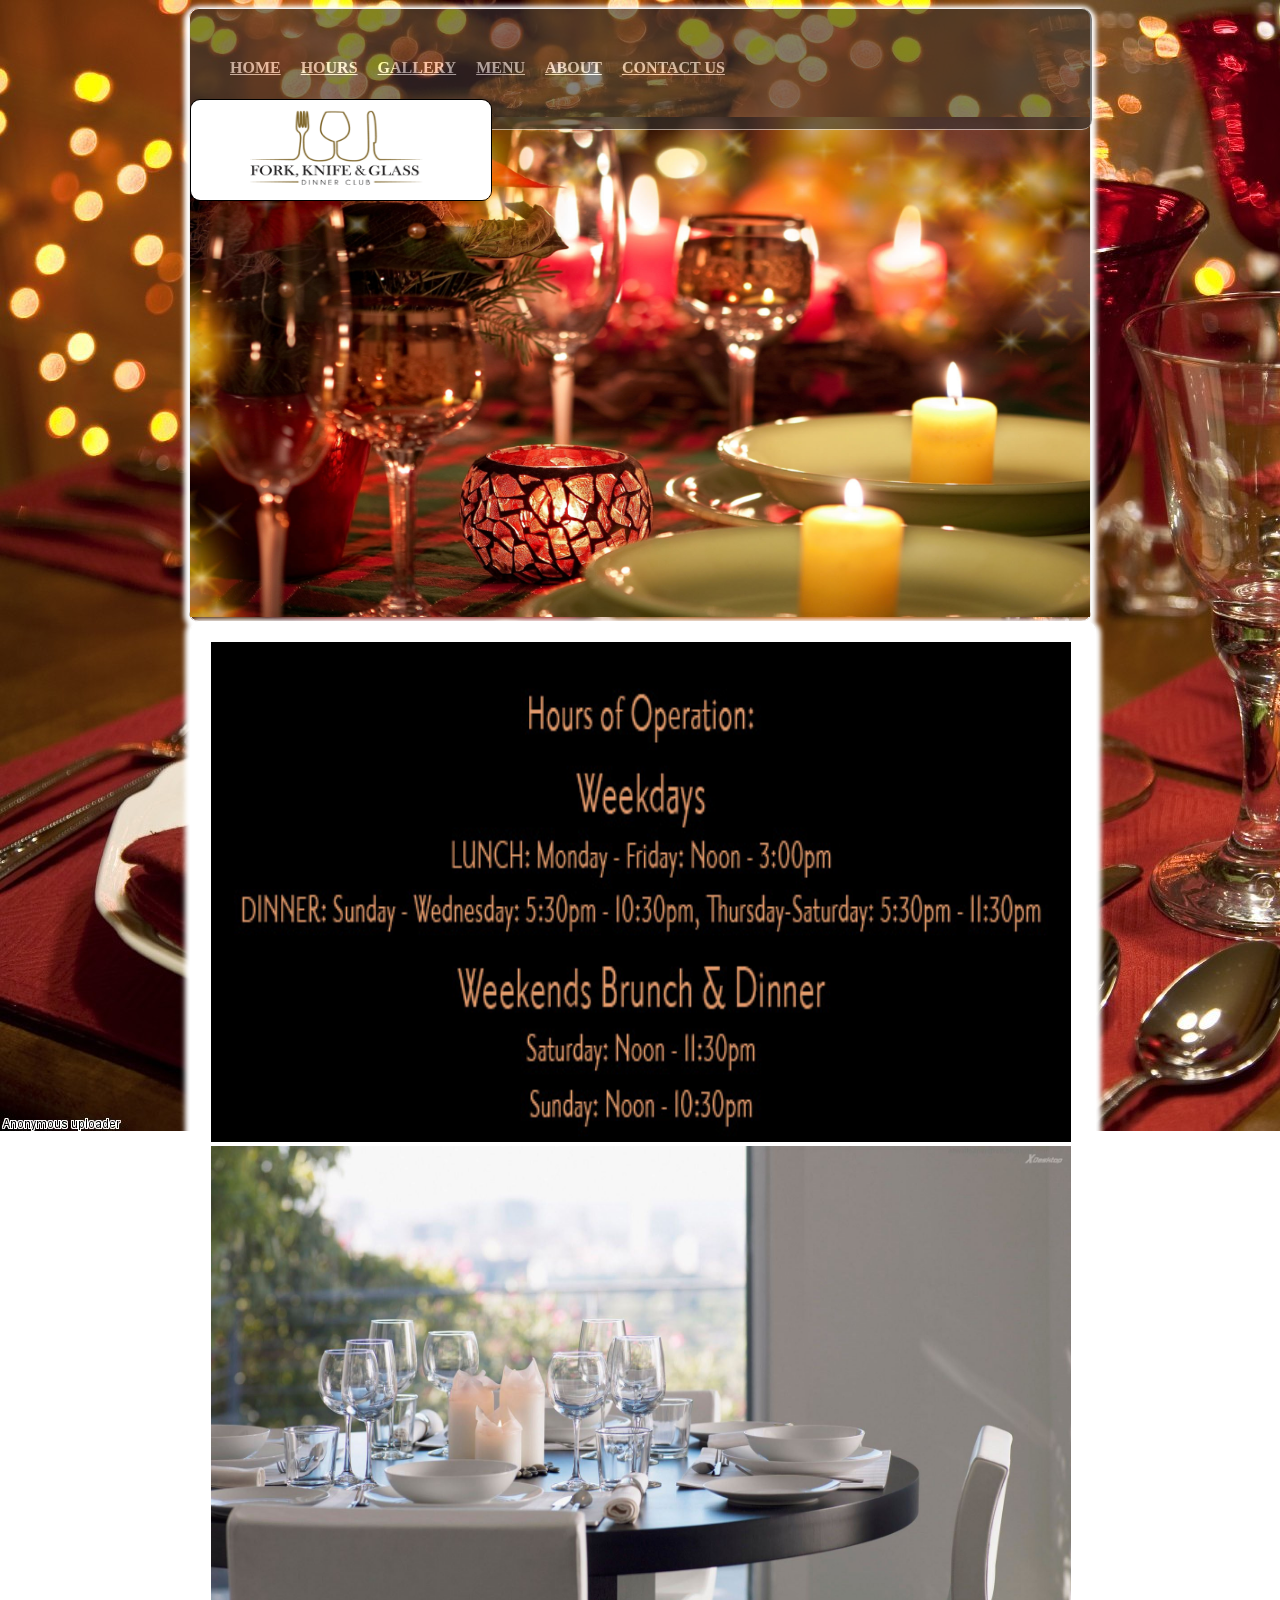
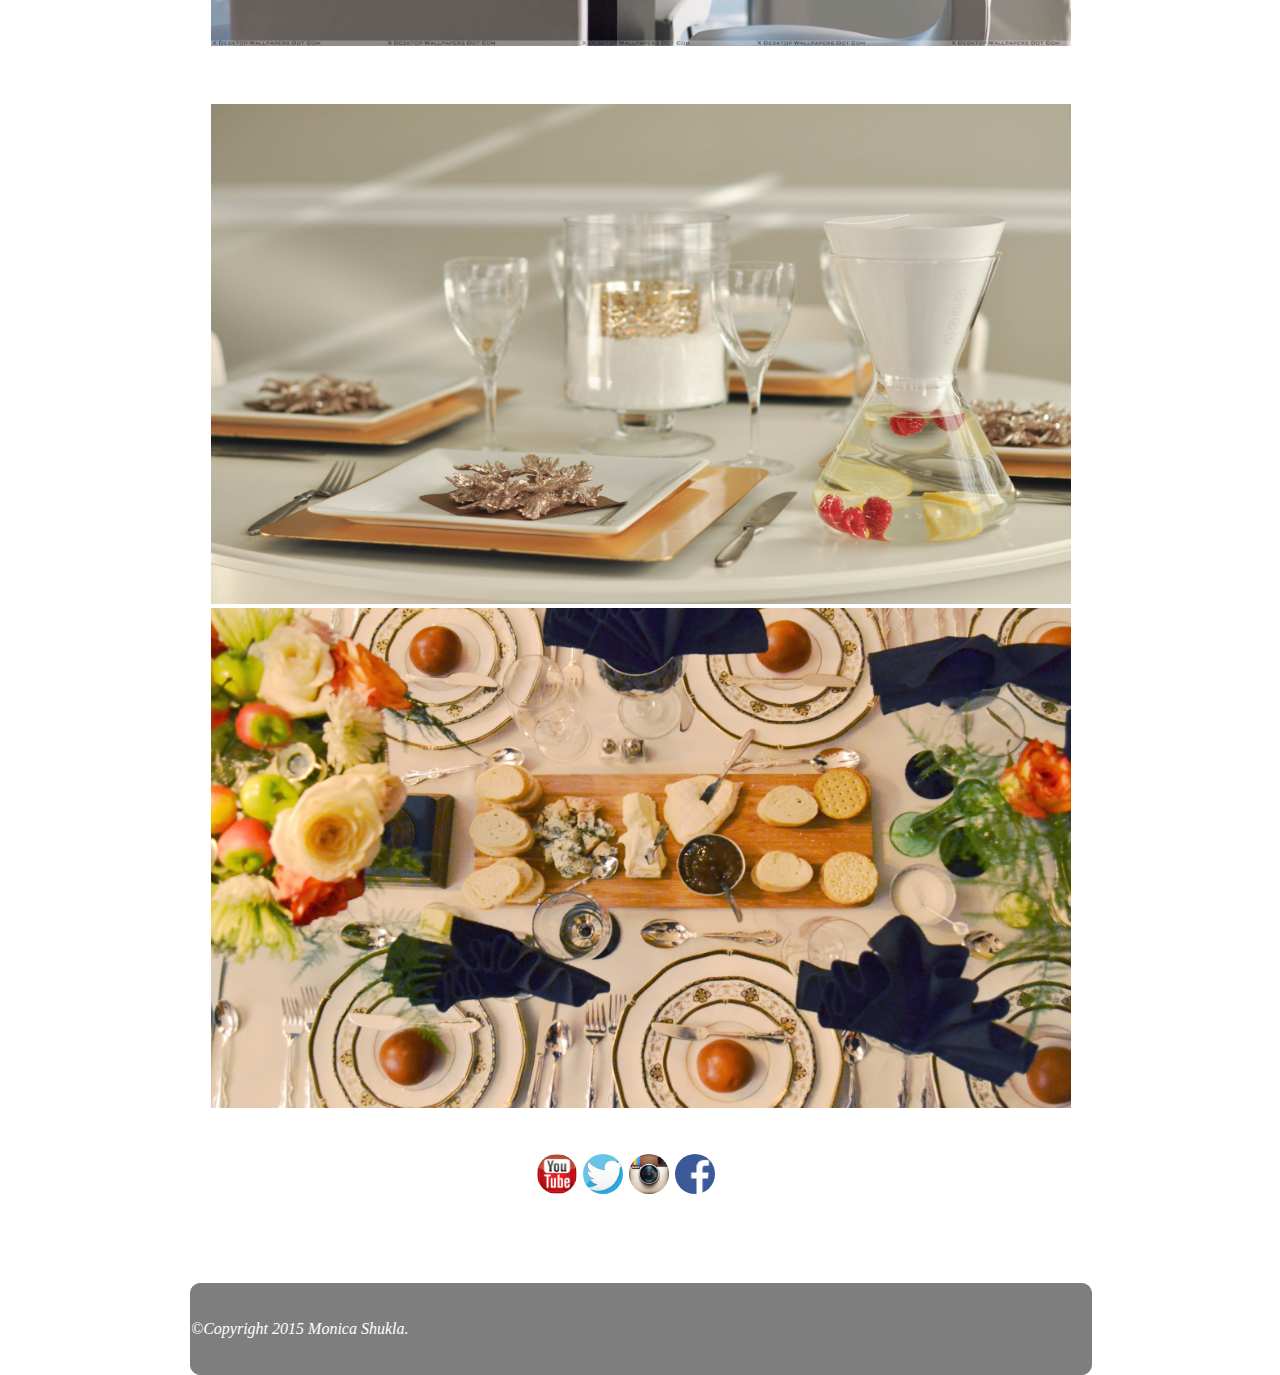
<file: restraunt/food.html>
<!DOCTYPE HTML>
	<HEAD>
	<title>Fork,Knife and Glass Dinner Club &nbsp;&nbsp; </title>
	<link href="CSS/styles.css" rel="stylesheet" type="text/css" media="screen">
	</HEAD>
	
<BODY lang="en" background="imgs/11.jpg" >
<div id="wrapper" >
	
	<div id="topnav" background="/imgs/back1.jpg"/>
		<ul>
		
		<li><a href="index.html" target="_blank"><B>HOME</B></a></li> &nbsp; &nbsp; &nbsp; &nbsp;
		<li><a href="food.html" target="_blank"><B>HOURS</B></a></li> &nbsp; &nbsp;&nbsp; &nbsp;
		<li><a href="gallery.html" target="_blank"><B>GALLERY</B></a></li> &nbsp; &nbsp; &nbsp; &nbsp;
		<li><a href="menu.html" target="_blank"><B>MENU</B></a></li> &nbsp; &nbsp; &nbsp; &nbsp;
		<li><a href="about.html" target="_blank"><B>ABOUT</B></a></li> &nbsp; &nbsp;&nbsp; &nbsp;
		<li><a href="contact.html" target="_blank"><B>CONTACT US</B></a></li> &nbsp; &nbsp; 
		
	
		
		</ul>

	</div>

	
	
	<div id="banner">
	<br>
	<br>
	<br>
	<br>
	<br>


	<right><img id="logo" src="imgs/logo.gif" width="300" height="100"/></li>&nbsp; &nbsp; &nbsp; &nbsp;
	</right>
	<img class=" unfade" src="imgs/22.jpg" width="900" height="500" />
	</div>
	
	<div id="content" height="800">

<img class=" unfade" src="imgs/Hours.jpg" width="860" height="500" />

<img class=" unfade" src="imgs/55.jpg" width="860" height="500" />
<br><br><br><br>
<img class=" unfade" src="imgs/33.jpg" width="860" height="500" />
 
 	<img class=" unfade" src="imgs/111.jpg" width="860" height="500" />


	 
		<div id= "bottom" class="viewer" background-image="images/back3.jpg">
		<div id="Social-Media">
		<ul>
			<li> <a href="http://www.youtube.com" target="_blank"><img src=imgs/yt_logo.png width="60" height="60" /></a></li>
			<li> <a href="http://www.twitter.com" target="_blank"><img src=imgs/twlogo.png width="60" height="60" /></a></li>
			<li> <a href="http://www.instagram.com" target="_blank" ><img src=imgs/instalogo.jpg width="60" height="60" /></a></li>
			<li> <a href="http://www.facebook.com" target="_blank"><img src=imgs/fblogo.png width="60" height="60" /></a></li>
		</ul>
			
	</div>
	</div>
	
	
	
</div>
	<div id="footer">
	<p>
	&copy;Copyright 2015 <em> Monica Shukla.</em>
	</p>
	</div>
	
	</div>	
	</BODY>
<!-- #EndTemplate -->
</HTML>
</file>
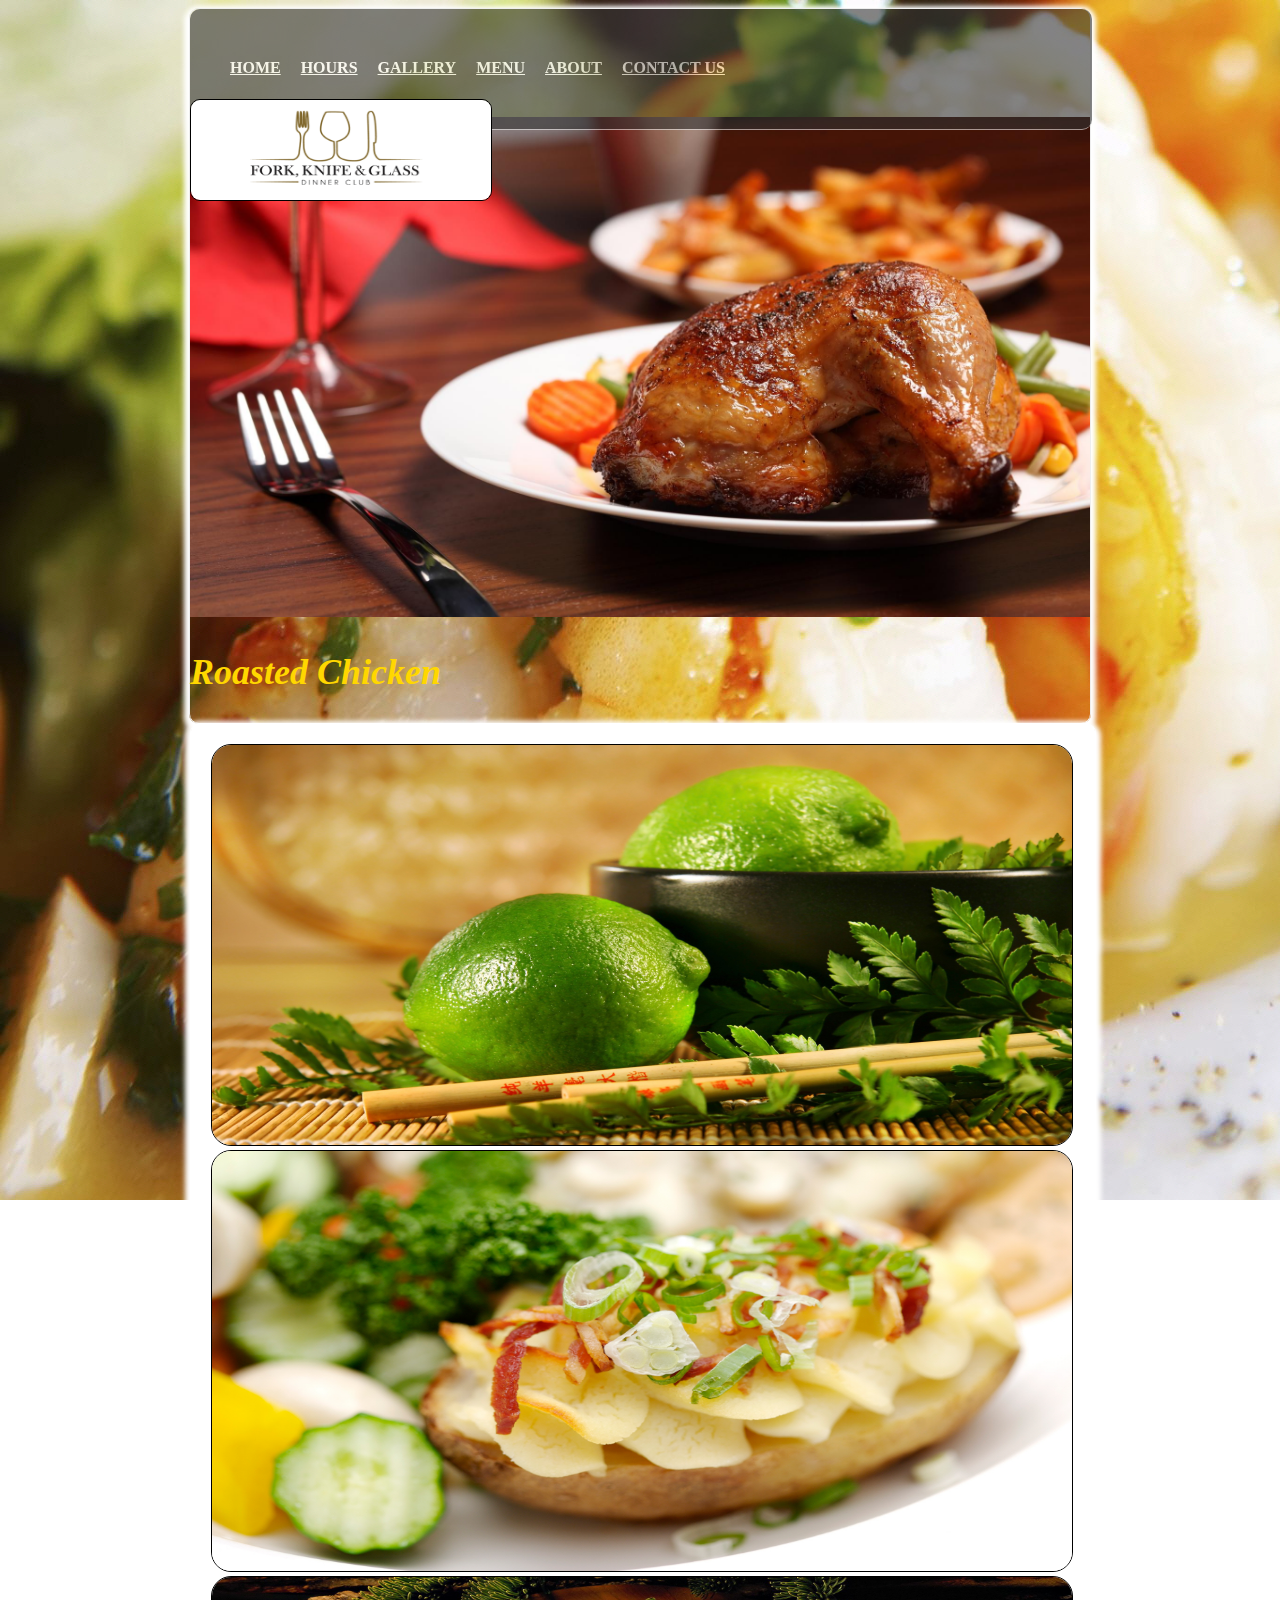
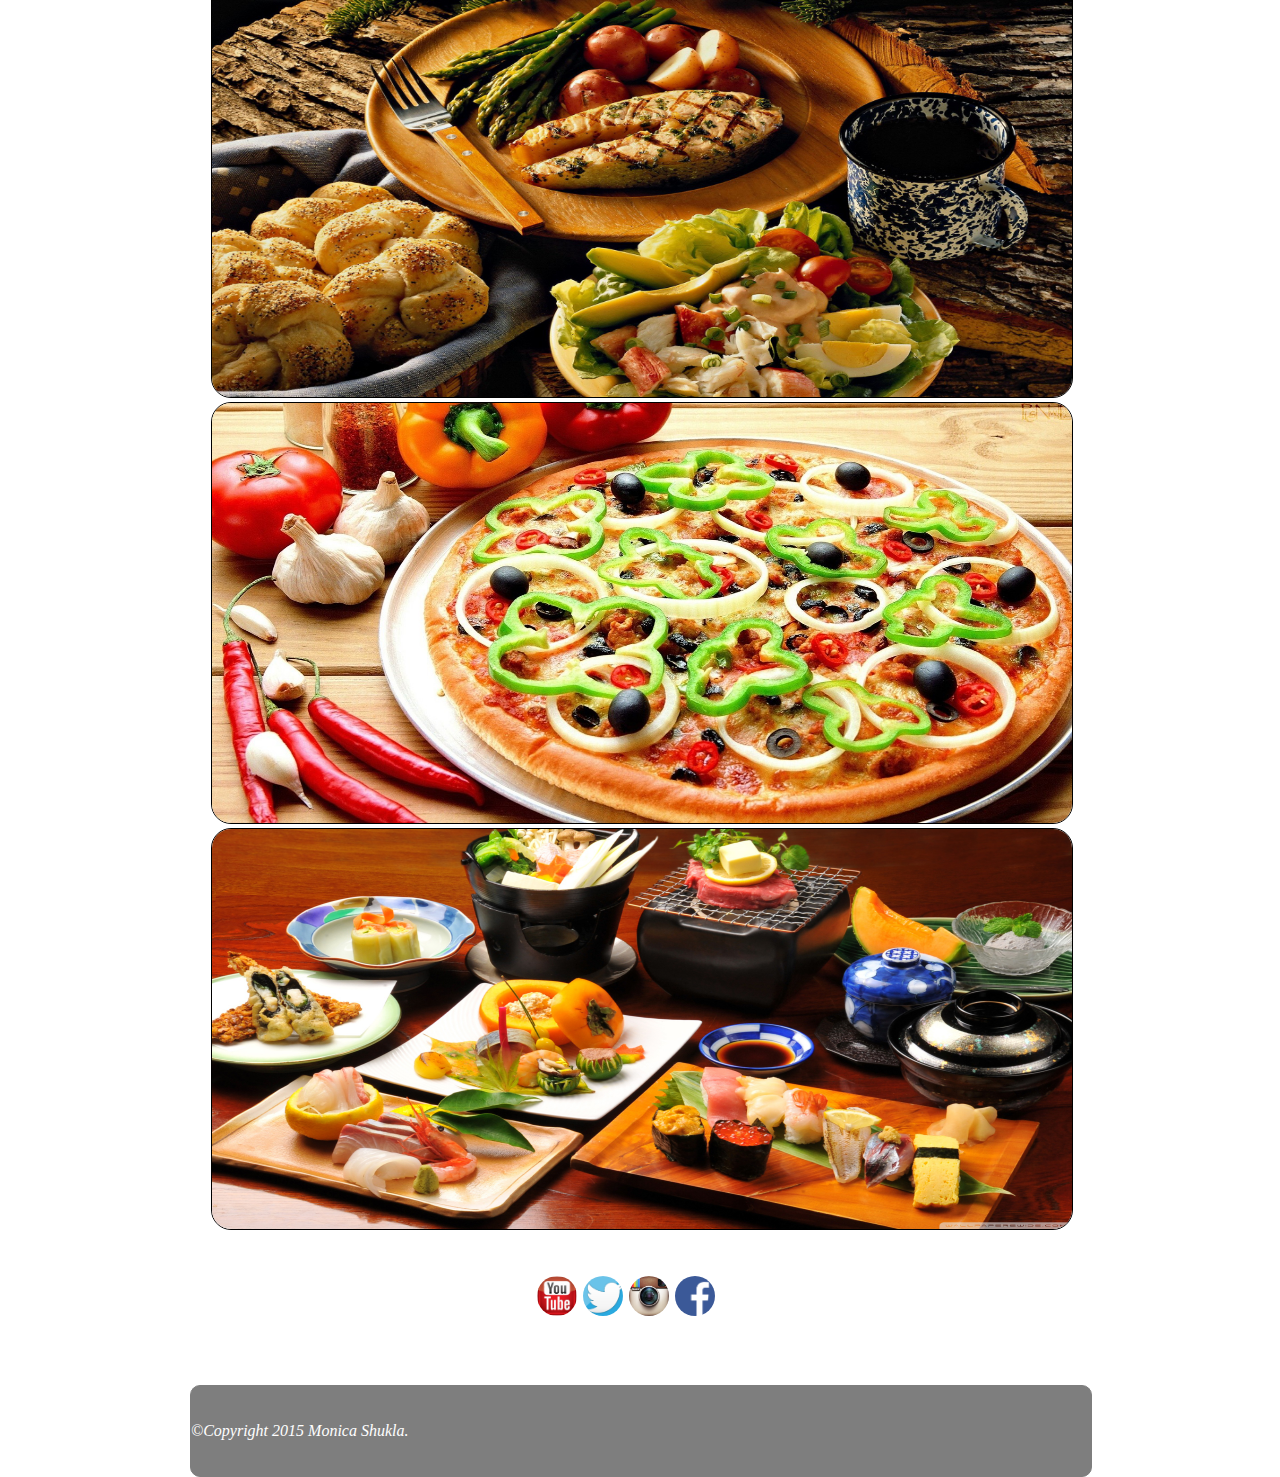
<file: restraunt/gallery.html>
<!DOCTYPE HTML>
	<HEAD>
	<title>Fork,Knife and Glass Dinner Club &nbsp;&nbsp; </title>
	<link href="CSS/styles.css" rel="stylesheet" type="text/css" media="screen">
	</HEAD>
	
<BODY lang="en" background="imgs/seafood1.jpeg">
<div id="wrapper" >
	
	<div id="topnav"/>
		<ul>
		
		<li><a href="index.html" target="_blank"><B>HOME</B></a></li> &nbsp; &nbsp; &nbsp; &nbsp;
		<li><a href="food.html" target="_blank"><B>HOURS</B></a></li> &nbsp; &nbsp;&nbsp; &nbsp;
		<li><a href="gallery.html" target="_blank"><B>GALLERY</B></a></li> &nbsp; &nbsp; &nbsp; &nbsp;
		<li><a href="menu.html" target="_blank"><B>MENU</B></a></li> &nbsp; &nbsp; &nbsp; &nbsp;
		<li><a href="about.html" target="_blank"><B>ABOUT</B></a></li> &nbsp; &nbsp;&nbsp; &nbsp;
		<li><a href="contact.html" target="_blank"><B>CONTACT US</B></a></li> &nbsp; &nbsp; 
		
	
		
		</ul>

	</div>

	
	
	<div id="banner">
	<br>
	<br>
	<br>
	<br>
	<br>


	<right><img id="logo" src="imgs/logo.gif" width="300" height="100"/></li>&nbsp; &nbsp; &nbsp; &nbsp;
	</right>
	<img class=" unfade" src="imgs/roastedchicken.jpg" width="900" height="500" />
	<h2 id="banner">Roasted Chicken</h2>
	</div>
	
	<div id="content">
	<img class="pic" class="unfade" src="imgs/lemon.jpeg" width="860" height="400" />
		<img class="pic" class="unfade" src="imgs/good.jpg" width="860" height="420" />
<img class="pic" class="unfade" src="imgs/salad.jpg" width="860" height="420" />
		
				<img class="pic" class="unfade" src="imgs/pizza.jpg" width="860" height="420" />
		<img class="pic" class="unfade" src="imgs/seafood.jpg" width="860" height="400" />

		
		<div id= "bottom" class="viewer" background-image="images/back3.jpg">
		<div id="Social-Media">
		<ul>
			<li> <a href="http://www.youtube.com" target="_blank"><img src=imgs/yt_logo.png width="60" height="60" /></a></li>
			<li> <a href="http://www.twitter.com" target="_blank"><img src=imgs/twlogo.png width="60" height="60" /></a></li>
			<li> <a href="http://www.instagram.com" target="_blank" ><img src=imgs/instalogo.jpg width="60" height="60" /></a></li>
			<li> <a href="http://www.facebook.com" target="_blank"><img src=imgs/fblogo.png width="60" height="60" /></a></li>
		</ul>
			
	</div>
	</div>
	
	
	
</div>
	<div id="footer">
	<p>
	&copy;Copyright 2015 <em> Monica Shukla.</em>
	</p>
	</div>
	
	</div>	
	</BODY>
<!-- #EndTemplate -->
</HTML>
</file>
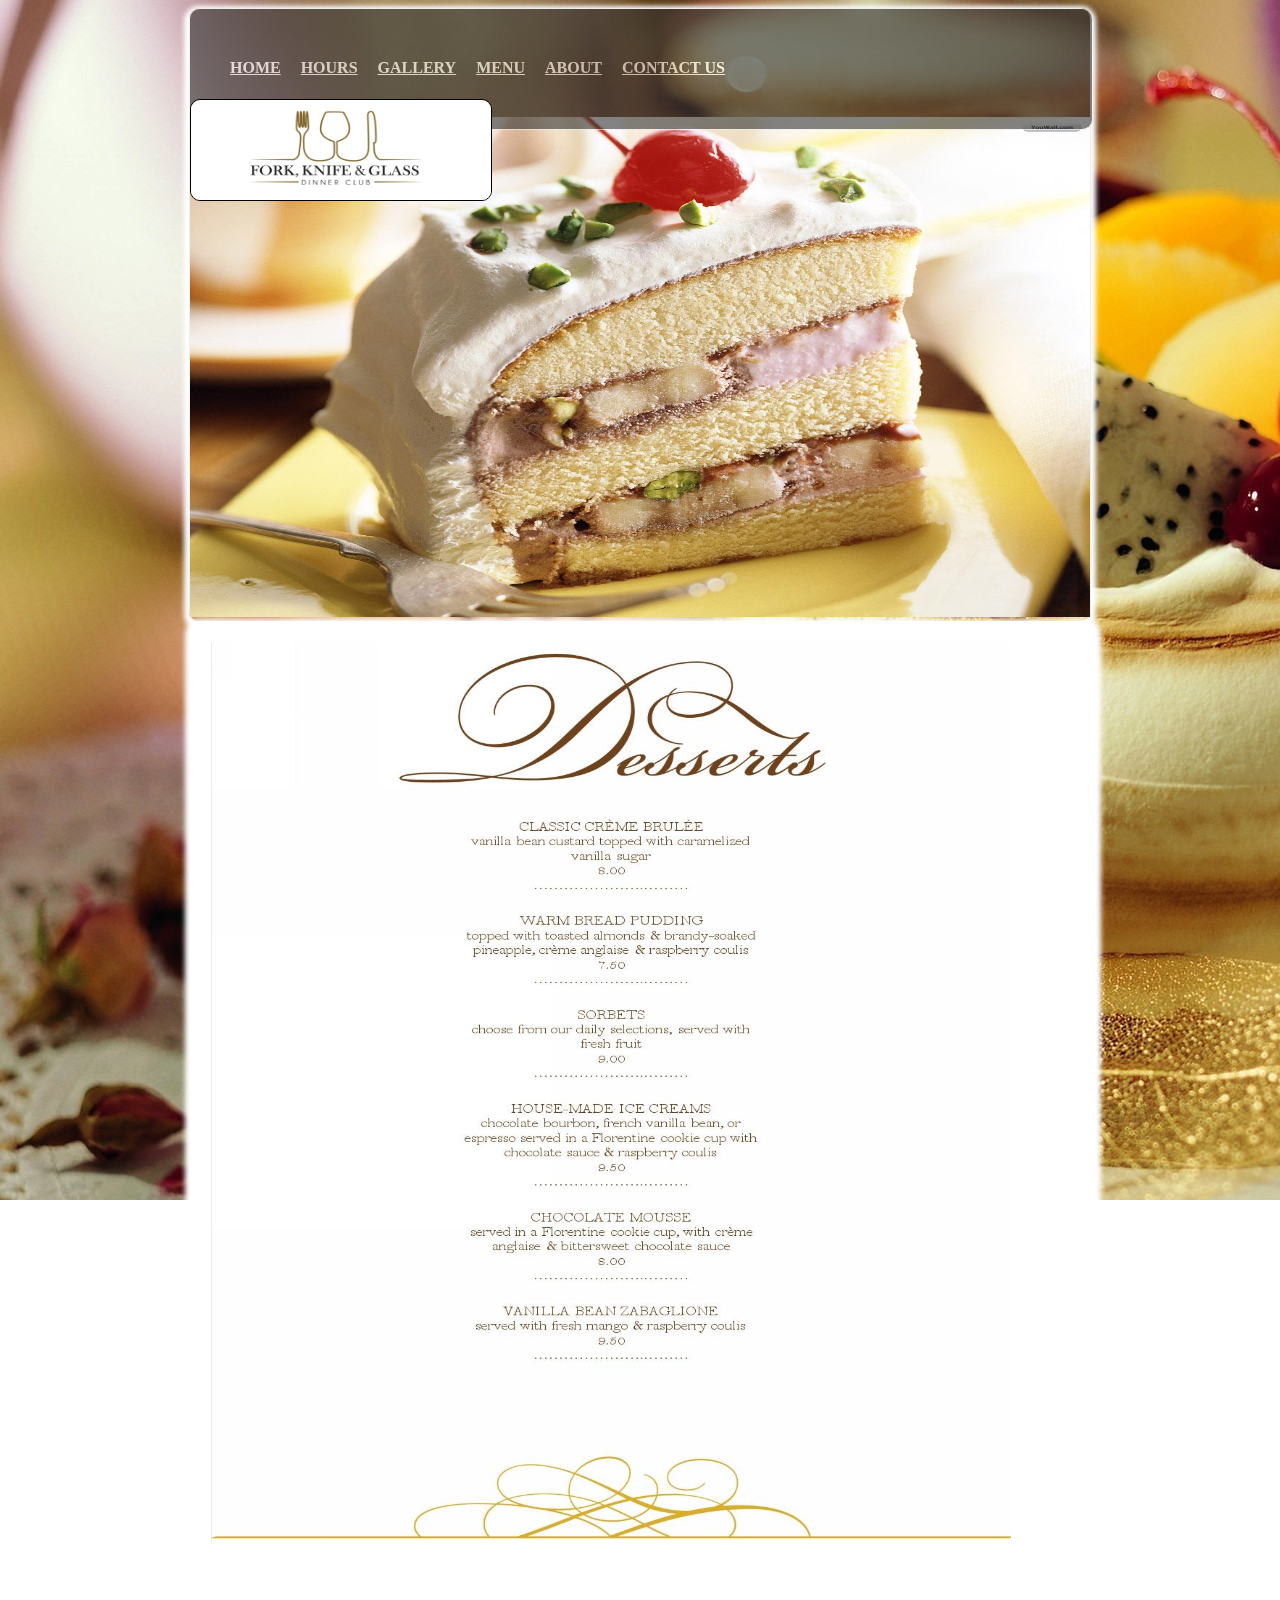
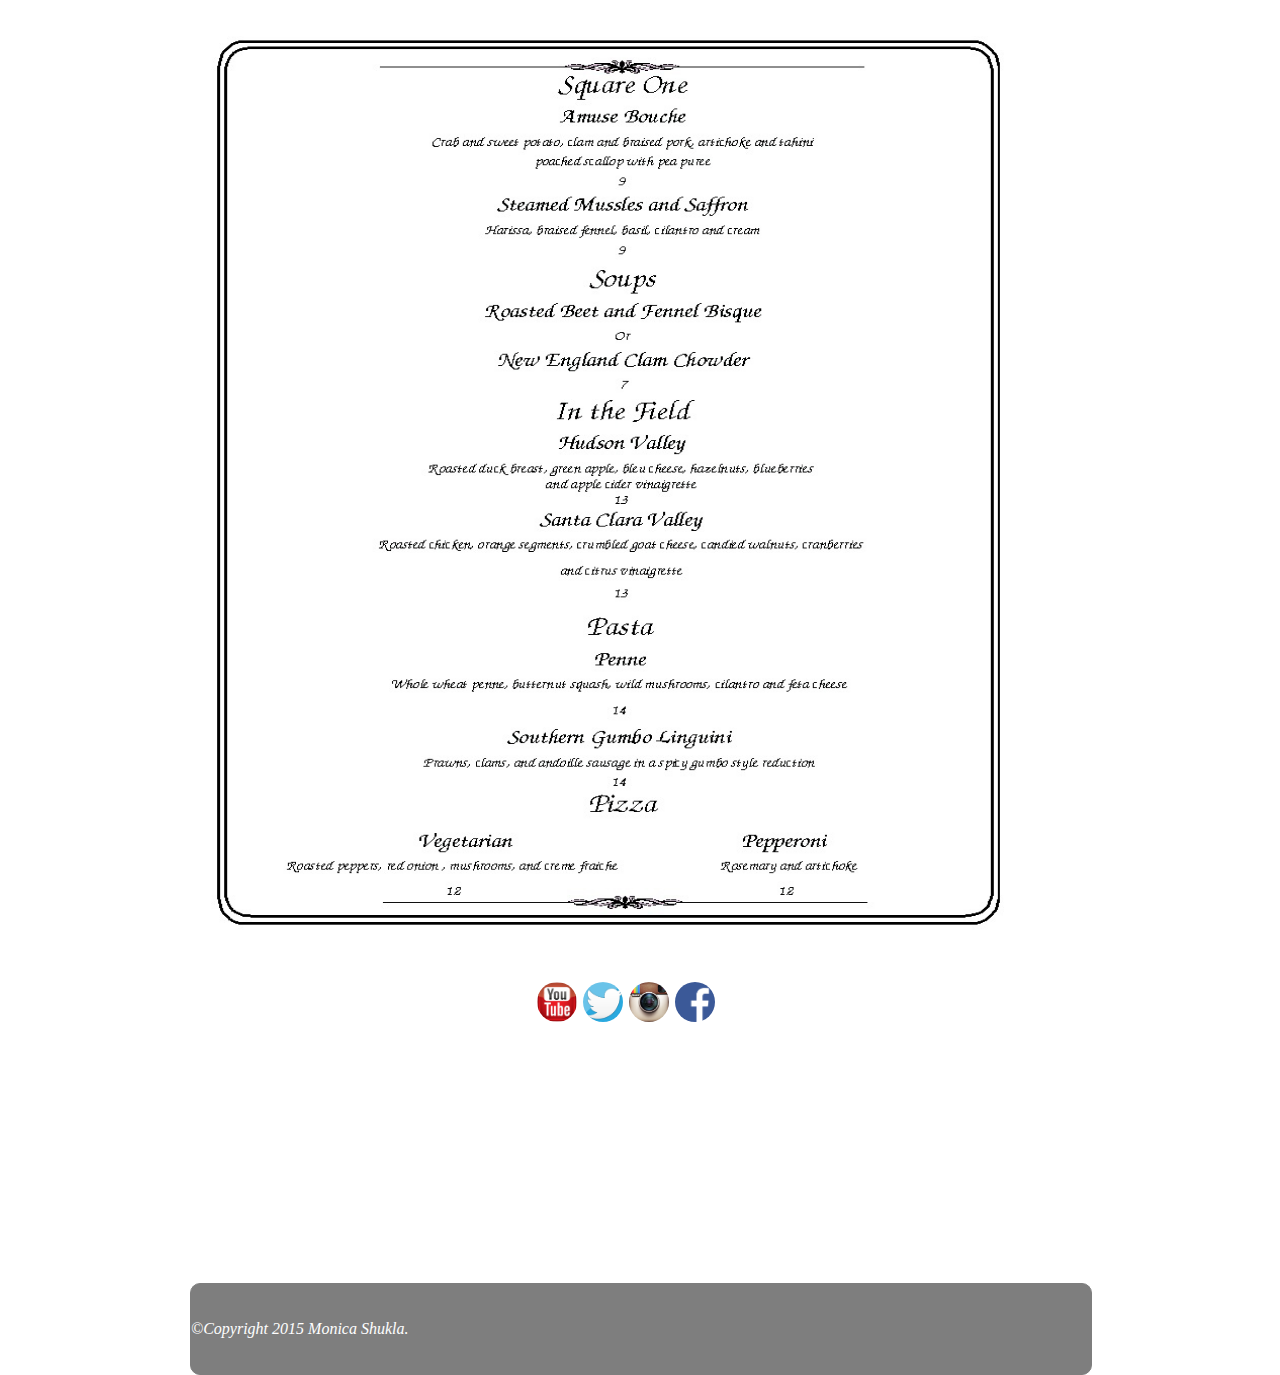
<file: restraunt/menu.html>
<!DOCTYPE HTML>
	<HEAD>
	<title>Fork,Knife and Glass Dinner Club &nbsp;&nbsp; </title>
	<link href="CSS/styles.css" rel="stylesheet" type="text/css" media="screen">
	</HEAD>
	
<BODY lang="en" background="imgs/des1.jpeg">
<div id="wrapper" >
	
	<div id="topnav" background="/imgs/des1.jpeg"/>
		<ul>
		
		<li><a href="index.html" target="_blank"><B>HOME</B></a></li> &nbsp; &nbsp; &nbsp; &nbsp;
		<li><a href="food.html" target="_blank"><B>HOURS</B></a></li> &nbsp; &nbsp;&nbsp; &nbsp;
		<li><a href="gallery.html" target="_blank"><B>GALLERY</B></a></li> &nbsp; &nbsp; &nbsp; &nbsp;
		<li><a href="menu.html" target="_blank"><B>MENU</B></a></li> &nbsp; &nbsp; &nbsp; &nbsp;
		<li><a href="about.html" target="_blank"><B>ABOUT</B></a></li> &nbsp; &nbsp;&nbsp; &nbsp;
		<li><a href="contact.html" target="_blank"><B>CONTACT US</B></a></li> &nbsp; &nbsp; 
		
	
		
		</ul>

	</div>

	
	
	<div id="banner">
	<br>
	<br>
	<br>
	<br>
	<br>


	<right><img id="logo" src="imgs/logo.gif" width="300" height="100"/></li>&nbsp; &nbsp; &nbsp; &nbsp;
	</right>
	<img class=" unfade" src="imgs/des5.jpg" width="900" height="500" />

	</div>
	
	<div id="content">
<img class=" unfade" src="imgs/desertmenu.jpg" width="800" height="900" />
<br><br><br>
<br><br><br>
<img class=" unfade" src="imgs/dinner_menu.jpg" width="800" height="900" />


		<div id= "bottom" class="viewer" background-image="images/back3.jpg">
		<div id="Social-Media">
		<ul>
			<li> <a href="http://www.youtube.com" target="_blank"><img src=imgs/yt_logo.png width="60" height="60" /></a></li>
			<li> <a href="http://www.twitter.com" target="_blank"><img src=imgs/twlogo.png width="60" height="60" /></a></li>
			<li> <a href="http://www.instagram.com" target="_blank" ><img src=imgs/instalogo.jpg width="60" height="60" /></a></li>
			<li> <a href="http://www.facebook.com" target="_blank"><img src=imgs/fblogo.png width="60" height="60" /></a></li>
		</ul>
			
	</div>
	</div>
	
	
	
</div>
	<div id="footer">
	<p>
	&copy;Copyright 2015 <em> Monica Shukla.</em>
	</p>
	</div>
	
	</div>	
	</BODY>
<!-- #EndTemplate -->
</HTML>
</file>
<file: ID/CSS/styles.css>
body{
	background-image:"images/back8.jpg";
	background-repeat:no-repeat;
	background-attachment:fixed;

}
/*containers*/

#wrapper		{
				
				width:900px;
				height:100%;
				border:solid 1px #eee;
				border-radius:10px;
				box-shadow:0px 3px 5px 5px white;
				 background-color:white;
				 margin:0px auto;
				 
				}


#top			{ 
	 				background-color:#77BFC7;
				  width:100%;
				  	height:110px;
				  padding:20px 0;
				  overflow:hidden;
				  border-radius:10px;
				  border-bottom:1px #eeeeee solid;

				  	}


/*for main logo*/

#logo 	img		{
				height:140px;
				vertical-align: center;
 				margin-left:180px;
 				float: left;
 				border-radius:10px;	}
 #logo :hover	img	{
 	-moz-transform:scale(2);
 }

/*social media icon*/
#Social-Media	{ padding:20px 0px 0px 0px;
				  float:right;
				  margin: 0 10px 0 0;	
				  background-color: #77BFC7
				  }

/*target any paragraph in social media division*/
#Social-Media p	{ color:#ffffff;
				  font-size:11px;
				  margin:4px 10px 4px 0px;
				  background-color: #77BFC7
				  	}
				  	
#Social-Media img { width:24px ; height:24px;}
#Social-Media ul li { display:inline;	}

#topnav			{background-color:#333333;
				 height: 24px; 
				 clear:both;
				 border-radius:10px;
				 
				 width:95.5%;

				 	}
/*CONVERTS VERTICAL NAV BAR TO HORONTAL BAR*/
#topnav ul li   { display:inline;
				}
#topnav ul		{width:100%; 
    			 float:left;
				margin:0px;
				background-color:#333333;
				border-bottom:3px #cccccc solid;}

#topnav ul li a {float:left	;padding:10px 20px;	}		
#topnav a:link  { color:#ffffff;}
#topnav a:visited  { color:#ffffff;}
#topnav a:active  { color:#ffffff;}
#topnav a:hover  { color:#ffffff ;background-color:#77BFC7;}
#topnav a:focus  { color:#ffffff;}
				


#banner 			{	}
#banner img			{ border:2px 2px 2px 2px;	}


#subbanner		{background-color:#cccccc;	}

img{
	top-margin:0px;
}

#content		{
	background-image:"images/back3.jpg";
	box-shadow:0px 3px 5px 5px white;
				float:left;width:96%;
				height:570px;
				padding:20px 20px 0px 20px;
				background-color: #ffffff;
				height:2600px;

				}



#imgs img 
{
    /*overlays all the imgs */
    /*You see only the first img, for now*/
    width:100%;
    height:100%;
    position:absolute;
    top:0;
    left:0;
    transition: 1s;
    visibility:hidden;
    /*we want to show only 1 img at the time*/
}
/*the container */
#Snav 
{
    display:block;
    width:100%;
    height:100%;
    position:absolute;
    top:0;
    left:0;
}
/* where the circles are going to be*/
#SnavUp 
{
    display:block;
    width:100%;
    height:20%;
}
#Scircles 
{
    display:block;
    width:5%;
    height:15%;
    margin-right:5%;
    margin-top:2%;
    float:right;        /* is going to be on the right side of the slider*/
}
#Scircles ul 
{
    margin:0;
    float:right;
    display:block;
    width:100%;
    height:100%;
}
#Scircles li
{
    /*we don't need the dots*/
    list-style:none;
    display:block;
    background-color:rgba(0, 0, 0, 1);
    width:25%;
    height:90%;
    margin-left:5%;
    float:left;     /*on the same line*/
    visibility:hidden;
    /*we need circles, not squares*/
    border-bottom-left-radius:25px;
    border-top-left-radius:25px;
    border-bottom-right-radius:25px;
    border-top-right-radius:25px;

}
/*ok , we are done with the SnavUp*/
#SnavMiddle 
{
    display:block;
    width:100%;
    height:15%;
    margin-top:10%;     /*this is up to you , where you want the buttons*/
}
/*left button*/
#Sleft 
{
    width:8%;
    height:100%;
    float:left;
    margin-left:3%;
    opacity:0.8;
}
/*button effect*/
#Sleft:hover 
{
    opacity:0.8;
}
#Sright 
{
    width:8%;
    height:100%;
    float:right;
    margin-right:3%;
    opacity:0.8;
}
#Sright:hover 
{
    opacity:0.8;
}
/*now we have to add the info at the bottom of the slider*/
#SnavBottom 
{
    display:block;
    background-color:rgba(0, 0, 0, 0.8);
    width:100%;
    height:10%;
    position:absolute;
    bottom:0;
    left:0;
}
#SnavBottom p 
{
    font:normal 200% Arial;
    color:#fff;
    position:absolute;
    bottom:0;
    left:0;
    margin-left:3%;
    visibility:hidden;
}
/*that's all , now we need to code the slider, the effect*/


#team			{
				float:left;width:600px;
				height:600px;
				padding:20px 20px 0px 0px;	}



h3				{color:maroon;
				}
				
#footer			{
				float:left;
				padding: 20px 0px;
				background-color:#CCCCCC;
				
				font-style:italic;
				width:100%;	}

#box1  {	}

#box2  {	}

#box3  {	}

#box4  {	}

#box5  {	}

#box6  {	}

/*layout Extra*/



/*Navigation Extra*/
.pic{

}

.picsmall{
	position:absolute;
	width:0px;
	-webkit-transition:width 0.3s linear 0s;
	transition:width 0.3s linear 0s;
	z-index:100;
}
.pic:hover + .picsmall{
	width:250px;
	height:200px;
	vertical-align: center;
}
.picbig{
	position:absolute;
	width:0px;
	-webkit-transition:width 0.3s linear 0s;
	transition:width 0.3s linear 0s;
	z-index:100;
}
.pic:hover + .picbig{
	width:600px;
	height:500px;
	vertical-align: center;
}

/*.pic:hover{
	cursor:pointer;
	width:600px;
	height:300px;
	position:absolute;
}
*/
/*Fotrms */

form  { text-align:left; margin:20px;  }

label,submit,imput,texarea{
		border:0;padding:0;margin:0;background:none;
		}
		
label{
float:left;width:150px;
text-align:right;display:block;
}

input,textarea{
	border:1px #333 solid;margin-left:10px;
	}

input{
	}
	
	textarea{
	width:280px;height: 150px;
	margin-bottom:16px;
	}
	
select {	}

.submit{
		width:90px;height:25px;
		margin-left:150px;
		font-size:12px;
		
	}
	
br  { clear : left; }
			



fieldset{
	text-align: center;
	display:block;
	padding-left:10px;
	padding-right:10px;
	border:10px solid  #77BFC7 ;
	border-radius:10px;
}
legend{
	text-align: left;
}
#mar{

background:maroon;
color:white;
width:40%;
vertical-align: center;
}
#pur{
	
background:purple;
color:white;
width:40%;
vertical-align:center;
}

#bottom{
	align text:center;
	padding:5px;
}
</file>
<file: restraunt/CSS/styles.css>
body{
	background-image:"images/back8.jpg";
	background-repeat:no-repeat;
	background-attachment:fixed;

}
/*containers*/

#about{
color:black;
text-align: center;
}
#wrapper		{
				
				width:900px;
				height:100%;
				border:solid 1px #eee;
				border-radius:10px;
				box-shadow:0px 3px 5px 5px white;
				 color:white;
				 margin:0px auto;
				 
				}


#topnav			{ 
	 				background-color:#77BFC7;
				  width:80%;
				  	height:110px;
				  padding:20px 0;
				  overflow:hidden;
				  border-radius:10px;
				  border-bottom:1px #eeeeee solid;
				margin-right:0px;
				  	}
#topnav ul li  img{
	width:120px;
	height:50px;
}

H2{
	font-family:Comic Sans, Comic Sans MS, cursive;
	font-size:36px;
	font-weight:bold,italic;
	font-style:italic;
	color:#FFD700;
	
}
#logo{
	border:1px solid black;
	border-radius:10px;
	position:fixed;
	
	
}


/*for main logo*/

#logo  	img		{
				
				vertical-align: right;
 				margin-left:700px;
 				float: right;
 				border-radius:10px;
				}
 #logo :hover	img	{
 	-moz-transform:scale(2);
 }

/*social media icon*/
#Social-Media	{ padding:20px 0px 0px 0px;
				  float:right;
				  margin: 0 10px 0 0;	
				  background-color: white;
				  width:400px;
				  margin-left:60px;
				  border-radius:10px;
			
				  }

/*target any paragraph in social media division*/
#Social-Media p	{ color:#ffffff;
				  font-size:11px;
				  margin:4px 10px 4px 0px;
				  background-color: black;
				 
				  	}
				  	
#Social-Media img { width:40px ; height:40px;
border:1px solid white;
border-radius:50%;}
#Social-Media ul li { display:inline;	}

#topnav			{background-color:#333333;
				 height: 60px; 
				 clear:both;
				 border-radius:10px;
				 padding:30px;
				 width:842px;
				 position:fixed;
				 opacity:0.6;

				 	}
/*CONVERTS VERTICAL NAV BAR TO HORONTAL BAR*/
#topnav ul li   { display:inline;
				}
#topnav ul		{width:100%; 
    			 float:right;
				margin:0px;
				/*background-color:#333333;*/
/*border-bottom:3px #cccccc solid;*/
}

#topnav ul li a {float:left	;padding:20px 10px;	}		
#topnav a:link  { color:#ffffff;}
#topnav a:visited  { color:#ffffff;}
#topnav a:active  { color:#ffffff;}
#topnav a:hover  { color:#ffffff ;background-color:red;}
#topnav a:focus  { color:#ffffff;}
#topnav img{
	margin-left:700px;
	margin-bottom:0px;
	padding-bottom:20px;
	width:100px;
	height:60px;
	border :1px solid black;
	border-radius:10px;
	
}				

#banner{}

#banner img			{ border:2px 2px 2px 2px;	}


#subbanner		{background-color:#cccccc;	}

img{
	top-margin:0px;
}

#content		{
	background-image:"images/back3.jpg";
	box-shadow:0px 3px 5px 5px white;
				float:left;width:96%;
				height:570px;
				padding:20px 20px 0px 20px;
				background-color: #ffffff;
				height:2240px;
				border:1px solid white;
				border-radius:10px;
				}

.list{
	color:black;
}

#imgs img 
{
    /*overlays all the imgs */
    /*You see only the first img, for now*/
    width:100%;
    height:100%;
    position:absolute;
    top:0;
    left:0;
    transition: 1s;
    visibility:hidden;
    /*we want to show only 1 img at the time*/
}
/*the container */
#Snav 
{
    display:block;
    width:100%;
    height:100%;
    position:absolute;
    top:0;
    left:0;
}
/* where the circles are going to be*/
#SnavUp 
{
    display:block;
    width:100%;
    height:20%;
}
#Scircles 
{
    display:block;
    width:5%;
    height:15%;
    margin-right:5%;
    margin-top:2%;
    float:right;        /* is going to be on the right side of the slider*/
}
#Scircles ul 
{
    margin:0;
    float:right;
    display:block;
    width:100%;
    height:100%;
}
#Scircles li
{
    /*we don't need the dots*/
    list-style:none;
    display:block;
    background-color:rgba(0, 0, 0, 1);
    width:25%;
    height:90%;
    margin-left:5%;
    float:left;     /*on the same line*/
    visibility:hidden;
    /*we need circles, not squares*/
    border-bottom-left-radius:25px;
    border-top-left-radius:25px;
    border-bottom-right-radius:25px;
    border-top-right-radius:25px;

}
/*ok , we are done with the SnavUp*/
#SnavMiddle 
{
    display:block;
    width:100%;
    height:15%;
    margin-top:10%;     /*this is up to you , where you want the buttons*/
}
/*left button*/
#Sleft 
{
    width:8%;
    height:100%;
    float:left;
    margin-left:3%;
    opacity:0.8;
}
/*button effect*/
#Sleft:hover 
{
    opacity:0.8;
}
#Sright 
{
    width:8%;
    height:100%;
    float:right;
    margin-right:3%;
    opacity:0.8;
}
#Sright:hover 
{
    opacity:0.8;
}
/*now we have to add the info at the bottom of the slider*/
#SnavBottom 
{
    display:block;
    background-color:rgba(0, 0, 0, 0.8);
    width:100%;
    height:10%;
    position:absolute;
    bottom:0;
    left:0;
}
#SnavBottom p 
{
    font:normal 200% Arial;
    color:#fff;
    position:absolute;
    bottom:0;
    left:0;
    margin-left:3%;
    visibility:hidden;
}
/*that's all , now we need to code the slider, the effect*/


#team			{
				float:left;width:600px;
				height:600px;
				padding:20px 20px 0px 0px;	}



h3				{color:maroon;
				}
				
#footer			{
				float:left;
				padding: 20px 0px;
				background-color:black;
				opacity:0.5;
				font-style:italic;
				width:100%;
				border:1px solid black;
				border-radius:10px;
				}

#box1  {	}

#box2  {	}

#box3  {	}

#box4  {	}

#box5  {	}

#box6  {	}

/*layout Extra*/



/*Navigation Extra*/

.unfade:hover{
	opacity:100%;
}
.pic{
border:1px solid black;
border-radius:20px;

}
.pic:hover{
	opacity:0.5;
}
.picsmall{
	position:absolute;
	width:0px;
	-webkit-transition:width 0.3s linear 0s;
	transition:width 0.3s linear 0s;
	z-index:100;
}
.pic:hover + .picsmall{
	width:250px;
	height:200px;
	vertical-align: center;
}
.picbig{
	position:absolute;
	width:0px;
	-webkit-transition:width 0.3s linear 0s;
	transition:width 0.3s linear 0s;
	z-index:100;
}
.pic:hover + .picbig{
	width:600px;
	height:500px;
	vertical-align: center;
}

/*.pic:hover{
	cursor:pointer;
	width:600px;
	height:300px;
	position:absolute;
}
*/
/*Fotrms */

form  { text-align:left; margin:20px;  }

label,submit,imput,texarea{
		border:0;padding:0;margin:0;background:none;
		}
		
label{
float:left;width:150px;
text-align:right;display:block;
}

input,textarea{
	border:1px #333 solid;margin-left:10px;
	}

input{
	}
	
	textarea{
	width:280px;height: 150px;
	margin-bottom:16px;
	}
	
select {	}

.submit{
		width:90px;height:25px;
		margin-left:150px;
		font-size:12px;
		
	}
	
br  { clear : left; }
			
#bottom_form{
	color:black;
}


fieldset{
	text-align: left;
	display:block;
	padding-left:10px;
	padding-right:10px;
	border:5px solid  black ;
	border-radius:10px;
	color:black;
	
}
legend{
	text-align: left;
}
#mar{

background:maroon;
color:white;
width:40%;
vertical-align: center;
}
#pur{
	
background:purple;
color:white;
width:40%;
vertical-align:center;
}

#bottom{
	align-text:center;
	padding:5px;
	color:white;
	width:600px;
	text-align:center;
	height:30px;
}
</file>
